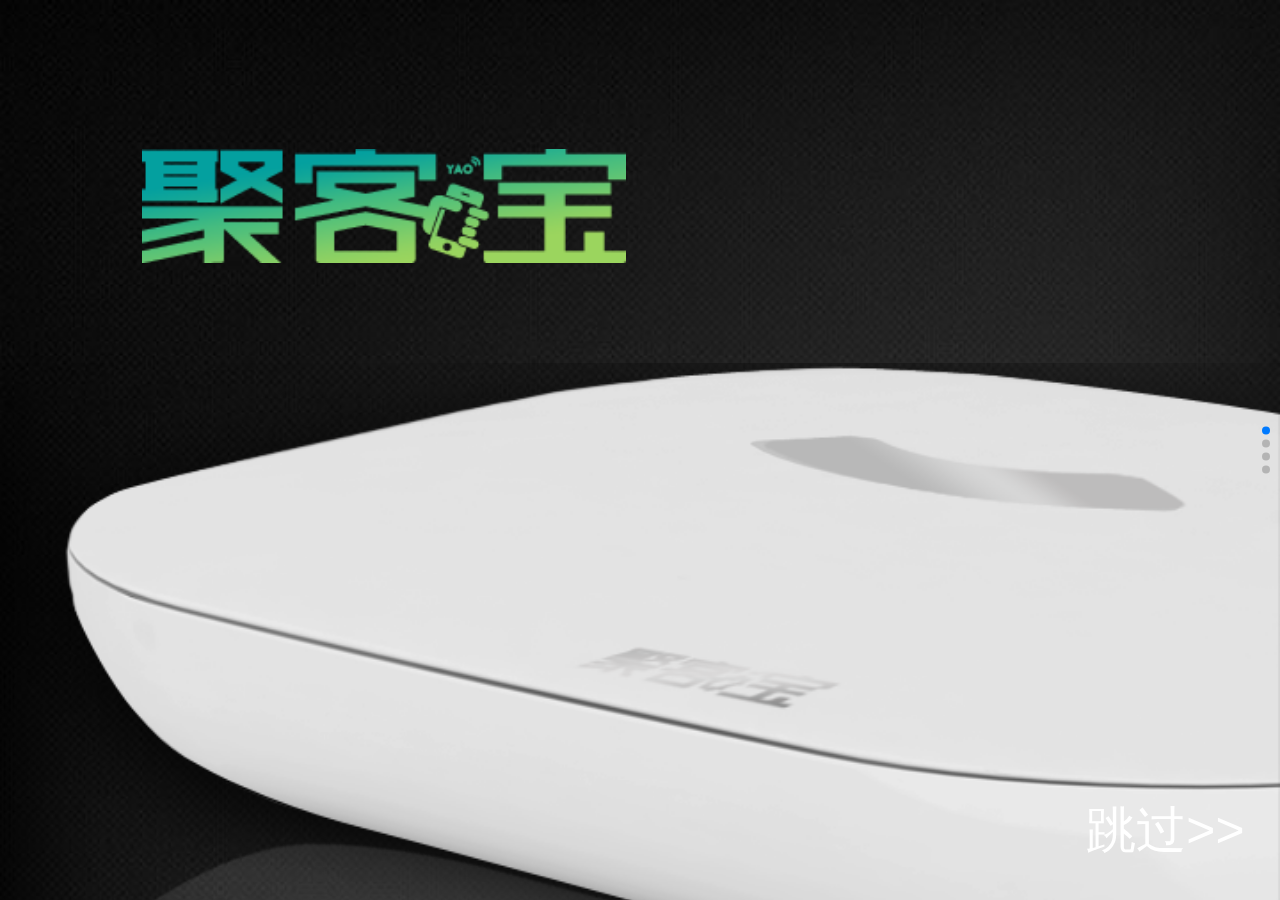
<file: swiper-mobile/index.html>
<!DOCTYPE html>
<html>
<head>
    <meta charset="UTF-8">
    <meta name="viewport" content="width=device-width, initial-scale=1.0, maximum-scale=1.0, user-scalable=0">
    <title>swiper for mobile</title>
    <link href="css/reset.css" rel="stylesheet" type="text/css" />
    <link href="css/swiper-3.3.1.min.css" rel="stylesheet" type="text/css" />
    <link href="css/animate.min.css" rel="stylesheet" type="text/css" />
    <link href="css/index.css" rel="stylesheet" type="text/css" />
     <script type="text/javascript">
    !function(a){function b(){var b=a.document,c=b.documentElement,d=c.getBoundingClientRect().width;document.documentElement.style.fontSize=20*(d/360)+"px"}window.addEventListener("DOMContentLoaded",function(){b()},!1),window.addEventListener("resize",function(){b()}),b()}(window);
    </script>
</head>
<body>
      <div class="swiper-container">
        <div class="swiper-wrapper">

            <div class="swiper-slide page page1">
              <div class="ani w1" swiper-animate-effect="fadeInLeft" swiper-animate-duration="0.5s" swiper-animate-delay="1s">&nbsp;</div>
              <div class="w2 ani" swiper-animate-effect="fadeIn" swiper-animate-duration="1.5s" swiper-animate-delay="0.5s">&nbsp;</div>
              <div class="w3 ani" swiper-animate-effect="bounceIn" swiper-animate-duration="0.5s" swiper-animate-delay="1.5s">&nbsp;</div>
              <a href="javascript:;" class="Skip">跳过&gt;&gt;</a>
            </div>

            <div class="swiper-slide page page2">
              <div class="ani w4" swiper-animate-effect="fadeIn" swiper-animate-duration="1s" swiper-animate-delay="0.3s">&nbsp;</div>
              <div class="w5 ani" swiper-animate-effect="shake" swiper-animate-duration="0.8s" swiper-animate-delay="1.5s">&nbsp;</div>
              <div class="w6 ani" swiper-animate-effect="fadeInLeft" swiper-animate-duration="0.5s" swiper-animate-delay="1s">&nbsp;</div>
              <div class="w7 ani" swiper-animate-effect="bounceIn" swiper-animate-duration="0.5s" swiper-animate-delay="1s">&nbsp;</div>  
              <a href="javascript:;" class="Skip">跳过&gt;&gt;</a>
            </div>

            <div class="swiper-slide page page3">
              <div class="w8">&nbsp;</div>
              <div class="w9 ani" swiper-animate-effect="bounceIn" swiper-animate-duration="0.5s" swiper-animate-delay="0.5s">&nbsp;</div>
              <div class="w10 ani" swiper-animate-effect="fadeIn" swiper-animate-duration="0.8s" swiper-animate-delay="1s">&nbsp;</div>
              <div class="w11 ani" swiper-animate-effect="fadeInUp" swiper-animate-duration="1s" swiper-animate-delay="1.5s">&nbsp;</div>
              <a href="javascript:;" class="Skip Black">跳过&gt;&gt;</a>
            </div>

            <div class="swiper-slide page page4">

              <div class="w12 ani" swiper-animate-effect="fadeInLeft" swiper-animate-duration="0.7s" swiper-animate-delay="0.5s">&nbsp;</div>
              <div class="w13 ani" swiper-animate-effect="fadeInRight" swiper-animate-duration="0.7s" swiper-animate-delay="0.5s">&nbsp;</div>
              <div class="w14 ani" swiper-animate-effect="zoomIn" swiper-animate-duration="1s" swiper-animate-delay="1.5s">&nbsp;</div>
              <a href="cpzs.shtml"><div class="w15 ani" swiper-animate-effect="zoomIn" swiper-animate-duration="0.5s" swiper-animate-delay="2s">&nbsp;</div></a>
              <a href="cpgn.shtml"><div class="w16 ani" swiper-animate-effect="zoomIn" swiper-animate-duration="0.5s" swiper-animate-delay="2.2s">&nbsp;</div></a>
              <a href="jpfw.shtml"><div class="w17 ani" swiper-animate-effect="zoomIn" swiper-animate-duration="0.5s" swiper-animate-delay="2.4s">&nbsp;</div></a>
              <a href="tzyl.shtml"><div class="w18 ani" swiper-animate-effect="zoomIn" swiper-animate-duration="0.5s" swiper-animate-delay="2.6s">&nbsp;</div></a>
              <a href="gssl.shtml"><div class="w19 ani" swiper-animate-effect="zoomIn" swiper-animate-duration="0.5s" swiper-animate-delay="2.8s">&nbsp;</div></a>
              <a href="cgal.shtml"><div class="w20 ani" swiper-animate-effect="zoomIn" swiper-animate-duration="0.5s" swiper-animate-delay="3s">&nbsp;</div></a>

            </div>

        </div>
    
        <div class="swiper-pagination"></div>
    </div>


<script type="text/javascript" src="js/zepto.min.js"></script>
<script type="text/javascript" src="js/touch.min.js"></script>
<script type="text/javascript" src="js/swiper-3.3.1.jquery.min.js"></script>
<script type="text/javascript" src="js/swiper.animate1.0.2.min.js"></script>
<script type="text/javascript" src="js/index.js"></script>
</body>
</html>
</file>
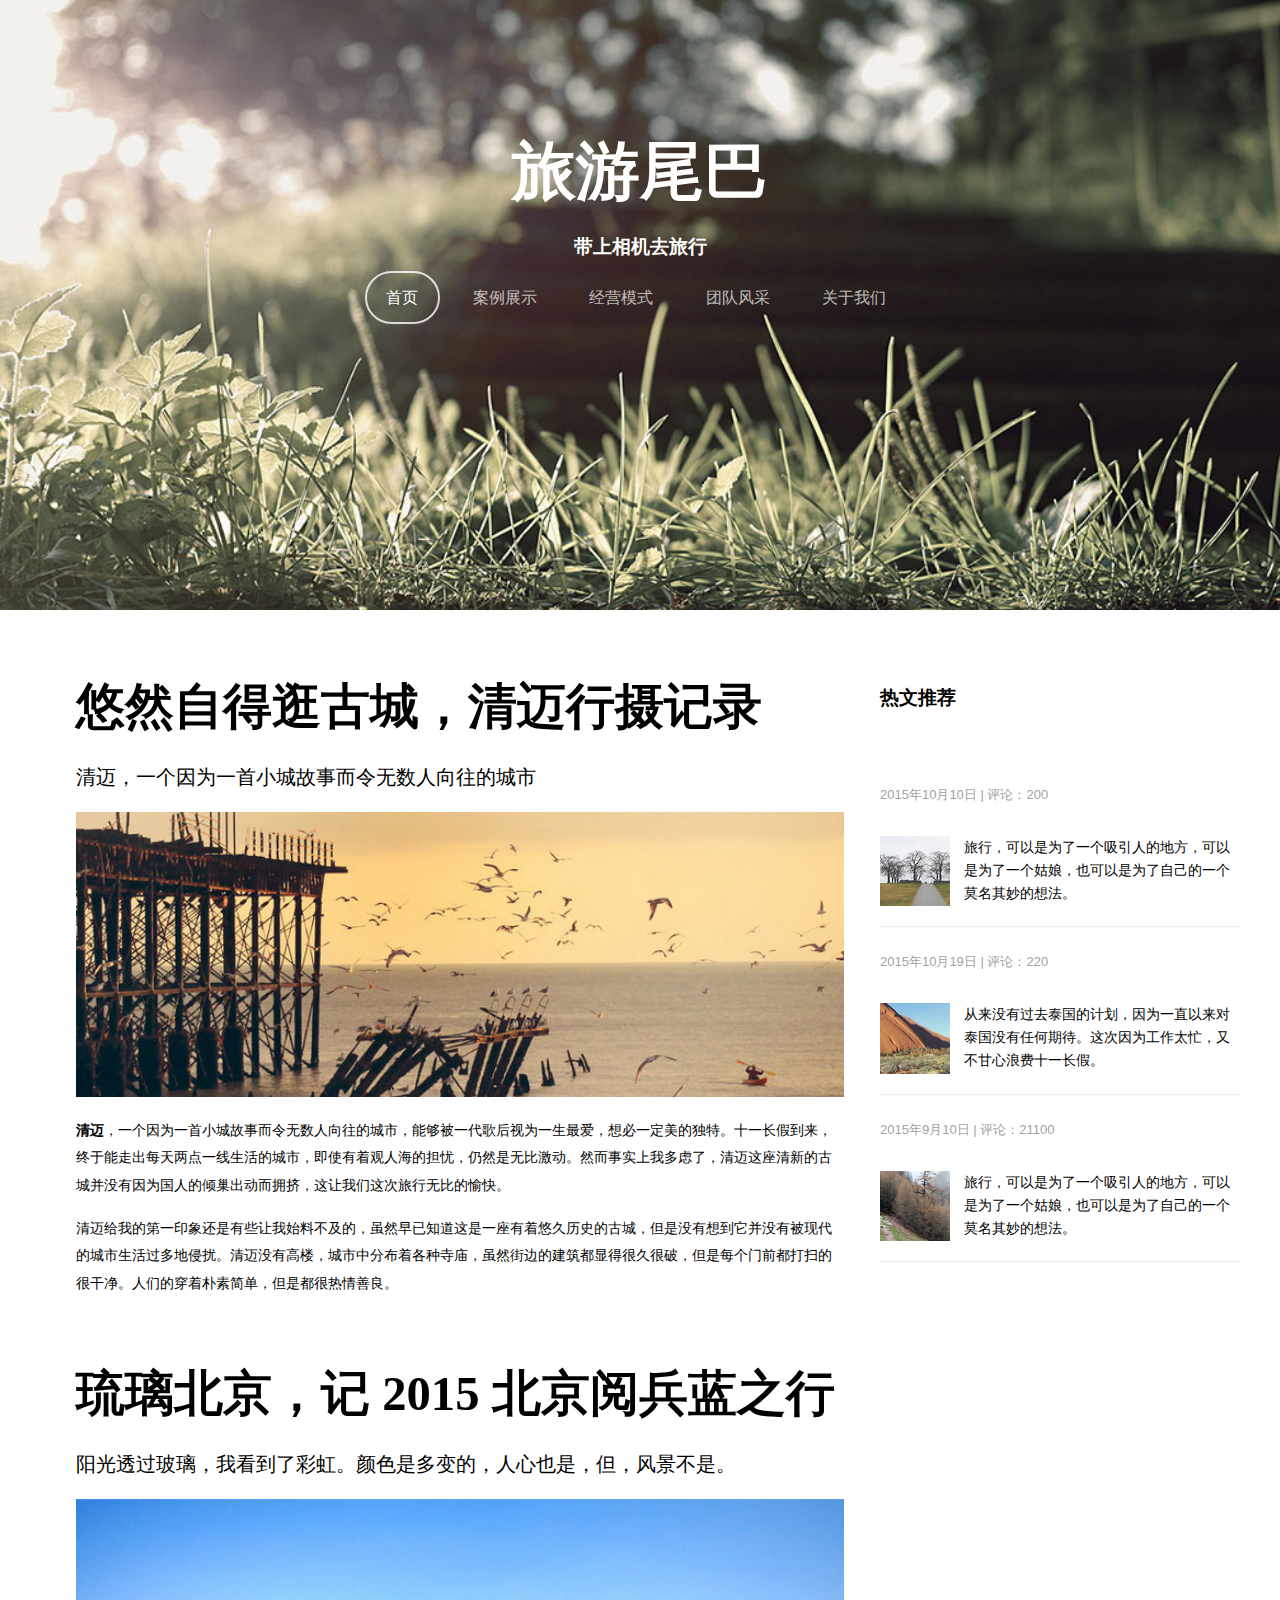
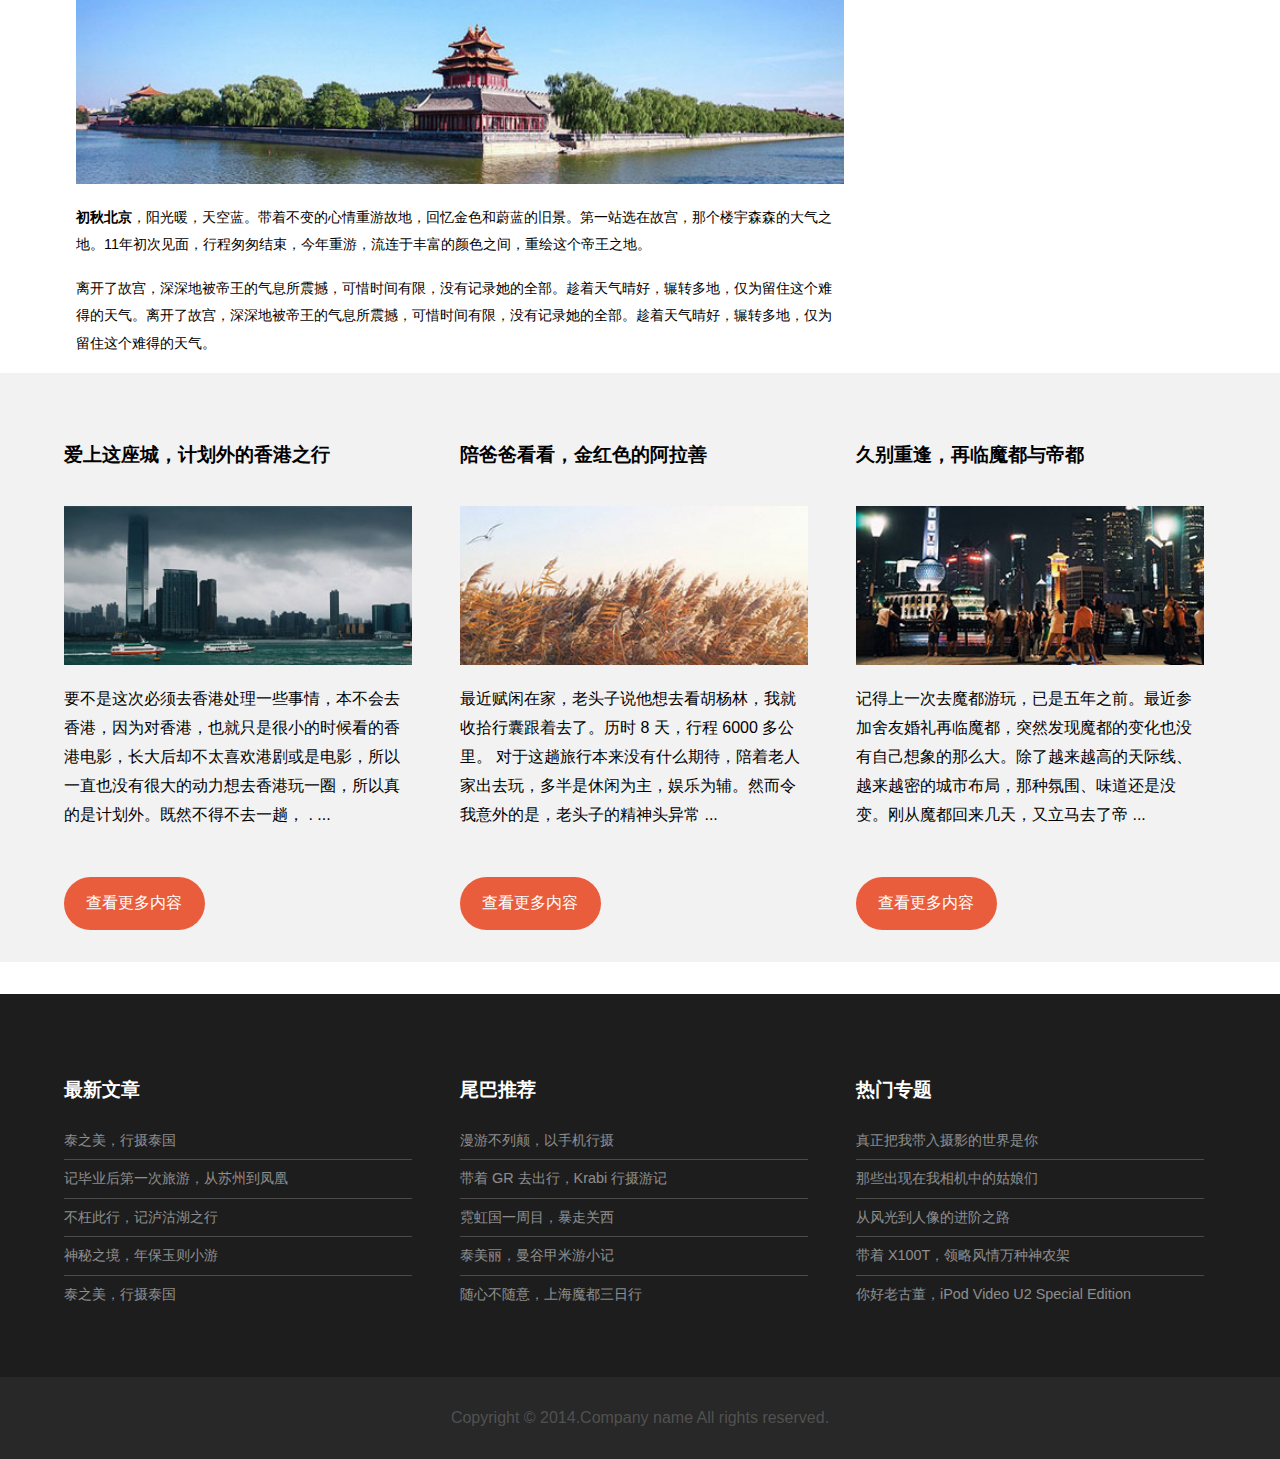
<file: media query/media-query-case/index.html>
<!DOCTYPE HTML>
<html>
	<head>
		<title>响应式练习</title>
		<meta http-equiv="content-type" content="text/html; charset=utf-8" />
		<meta name="viewport" content="width=device-width, initial-scale=1.0, maximum-scale=1.0, user-scalable=0">
		<script src="js/jquery-1.7.1.min.js"></script>
		<link rel="stylesheet" href="css/normalize.css" />
		<link rel="stylesheet" href="css/style.css" />
	</head>
<body>

<div class="navWrap">
	<div class="nav">
			
			<a href="" class="cur">首页</a>
			<a href="">案例展示</a>
			<a href="">经营模式</a>
			<a href="">团队风采</a>
			<a href="">关于我们</a>

		</div>
</div>

<a href="javascript:void(0);" class="iconfont navBtn">&#xe625;</a>

<div class="header">

	<h1>
		<a href="">旅游尾巴</a>
	</h1>
	<h3>
		<a href="">带上相机去旅行</a>
	</h3>

</div>

<div class="container">

	<div class="mainCon">

		<div class="article">
			<h3>
				<a href="">悠然自得逛古城，清迈行摄记录</a>
			</h3>
			<p class="artDesc">
				<a href="">
				清迈，一个因为一首小城故事而令无数人向往的城市
				</a>
			</p>

			<a href="">
				<img width="100%" src="images/pic07.jpg" alt="">
			</a>
			<p>
				<a href=""><strong>清迈</strong>，一个因为一首小城故事而令无数人向往的城市，能够被一代歌后视为一生最爱，想必一定美的独特。十一长假到来，终于能走出每天两点一线生活的城市，即使有着观人海的担忧，仍然是无比激动。然而事实上我多虑了，清迈这座清新的古城并没有因为国人的倾巢出动而拥挤，这让我们这次旅行无比的愉快。</a>
		   </p>		
			<p>
				<a href="">
			清迈给我的第一印象还是有些让我始料不及的，虽然早已知道这是一座有着悠久历史的古城，但是没有想到它并没有被现代的城市生活过多地侵扰。清迈没有高楼，城市中分布着各种寺庙，虽然街边的建筑都显得很久很破，但是每个门前都打扫的很干净。人们的穿着朴素简单，但是都很热情善良。
			</a>
			</p>
		</div>

		<div class="article">
			<h3>
				<a href="">琉璃北京，记 2015 北京阅兵蓝之行</a>
			</h3>
			<p class="artDesc">
				<a href="">阳光透过玻璃，我看到了彩虹。颜色是多变的，人心也是，但，风景不是。
				
				</a>
			</p>

			<a href="">
				<img width="100%" src="images/picn5.jpg" alt="">
			</a>
			<p>
				<a href=""><strong>初秋北京</strong>，阳光暖，天空蓝。带着不变的心情重游故地，回忆金色和蔚蓝的旧景。第一站选在故宫，那个楼宇森森的大气之地。11年初次见面，行程匆匆结束，今年重游，流连于丰富的颜色之间，重绘这个帝王之地。

</a>
		   </p>		
			<p>
				<a href="">
离开了故宫，深深地被帝王的气息所震撼，可惜时间有限，没有记录她的全部。趁着天气晴好，辗转多地，仅为留住这个难得的天气。离开了故宫，深深地被帝王的气息所震撼，可惜时间有限，没有记录她的全部。趁着天气晴好，辗转多地，仅为留住这个难得的天气。
			</a>
			</p>
		</div>
		
		

	</div>
	<div class="sideBar">
		<h3>热文推荐</h3>

		<div class="hotArt">

			<p class="date">2015年10月10日 | 评论：200</p>

			<div class="hotArtSe">

				<a href="" class="hotImgLink">
					<img width="100%" src="images/pic04.jpg" alt="">
				</a>

				<p class="hotArtTx">
					<a href="">
						旅行，可以是为了一个吸引人的地方，可以是为了一个姑娘，也可以是为了自己的一个莫名其妙的想法。
					</a>
				</p>

			</div>

		</div>


		<div class="hotArt">

			<p class="date">2015年10月19日 | 评论：220</p>

			<div class="hotArtSe">

				<a href="" class="hotImgLink">
					<img width="100%" src="images/pic05.jpg" alt="">
				</a>

				<p class="hotArtTx">
					<a href="">
						从来没有过去泰国的计划，因为一直以来对泰国没有任何期待。这次因为工作太忙，又不甘心浪费十一长假。
					</a>
				</p>
				
			</div>

		</div>

		<div class="hotArt">

			<p class="date">2015年9月10日 | 评论：21100</p>

			<div class="hotArtSe">

				<a href="" class="hotImgLink">
					<img width="100%" src="images/pic06.jpg" alt="">
				</a>

				<p class="hotArtTx">
					<a href="">
						旅行，可以是为了一个吸引人的地方，可以是为了一个姑娘，也可以是为了自己的一个莫名其妙的想法。
					</a>
				</p>
				
			</div>

		</div>


		



	</div>

</div>

<div class="articleTypeWrap">
  <div class="articleBox">
	<div class="articleType">
		<h3>
			<a href="">爱上这座城，计划外的香港之行</a>
		</h3>
		<a href="">
			<img width="100%" src="images/picn2.jpg" alt="">
		</a>
		<p>
			<a href="">
				要不是这次必须去香港处理一些事情，本不会去香港，因为对香港，也就只是很小的时候看的香港电影，长大后却不太喜欢港剧或是电影，所以一直也没有很大的动力想去香港玩一圈，所以真的是计划外。既然不得不去一趟， . ...
			</a>
		</p>

		<a href="" class="more">查看更多内容</a>
	</div>

	<div class="articleType">
		<h3>
			<a href="">陪爸爸看看，金红色的阿拉善</a>
		</h3>
		<a href="">
			<img width="100%" src="images/picn3.jpg" alt="">
		</a>
		<p>
			<a href="">
				最近赋闲在家，老头子说他想去看胡杨林，我就收拾行囊跟着去了。历时 8 天，行程 6000 多公里。 对于这趟旅行本来没有什么期待，陪着老人家出去玩，多半是休闲为主，娱乐为辅。然而令我意外的是，老头子的精神头异常 ...
			</a>
		</p>

		<a href="" class="more">查看更多内容</a>
	</div>
	
    <div class="articleType">
		<h3>
			<a href="">久别重逢，再临魔都与帝都</a>
		</h3>
		<a href="">
			<img width="100%" src="images/picn4.jpg" alt="">
		</a>
		<p>
			<a href="">
				记得上一次去魔都游玩，已是五年之前。最近参加舍友婚礼再临魔都，突然发现魔都的变化也没有自己想象的那么大。除了越来越高的天际线、越来越密的城市布局，那种氛围、味道还是没变。刚从魔都回来几天，又立马去了帝 ...
			</a>
		</p>

		<a href="" class="more">查看更多内容</a>
	</div>
  </div>
</div>


<div class="articleShow">
  <div class="articleShowCon">

		<div class="articleShowS">
			<h3>
				<a href="">
				最新文章
			    </a>
		    </h3>
		    <div class="articleShowSe">
			    <a href="">泰之美，行摄泰国</a>
			    <a href="">记毕业后第一次旅游，从苏州到凤凰</a>
			    <a href="">不枉此行，记泸沽湖之行</a>
			    <a href="">神秘之境，年保玉则小游</a>
			    <a href="">泰之美，行摄泰国</a>
		    </div>
		</div>

		<div class="articleShowS">
			<h3>
				<a href="">
				尾巴推荐
			    </a>
		    </h3>
		    <div class="articleShowSe">
			    <a href="">漫游不列颠，以手机行摄</a>
			    <a href="">带着 GR 去出行，Krabi 行摄游记</a>
			    <a href="">霓虹国一周目，暴走关西</a>
			    <a href="">泰美丽，曼谷甲米游小记</a>
			    <a href="">随心不随意，上海魔都三日行</a>
		    </div>
		</div>

		<div class="articleShowS">
			<h3>
				<a href="">
				热门专题
			    </a>
		    </h3>
		    <div class="articleShowSe">
			    <a href="">真正把我带入摄影的世界是你</a>
			    <a href="">那些出现在我相机中的姑娘们</a>
			    <a href="">从风光到人像的进阶之路</a>
			    <a href="">带着 X100T，领略风情万种神农架</a>
			    <a href="">你好老古董，iPod Video U2 Special Edition</a>
			</div>
		</div>

	</div>

</div>


<div class="copyright">
	Copyright © 2014.Company name All rights reserved.
</div>

<script type="text/javascript">
	$(document).ready(function(){
		$('.navBtn').click(function(){
            $('.navWrap').toggle(100);
		});
	});
</script>
</body>
</html>
</file>
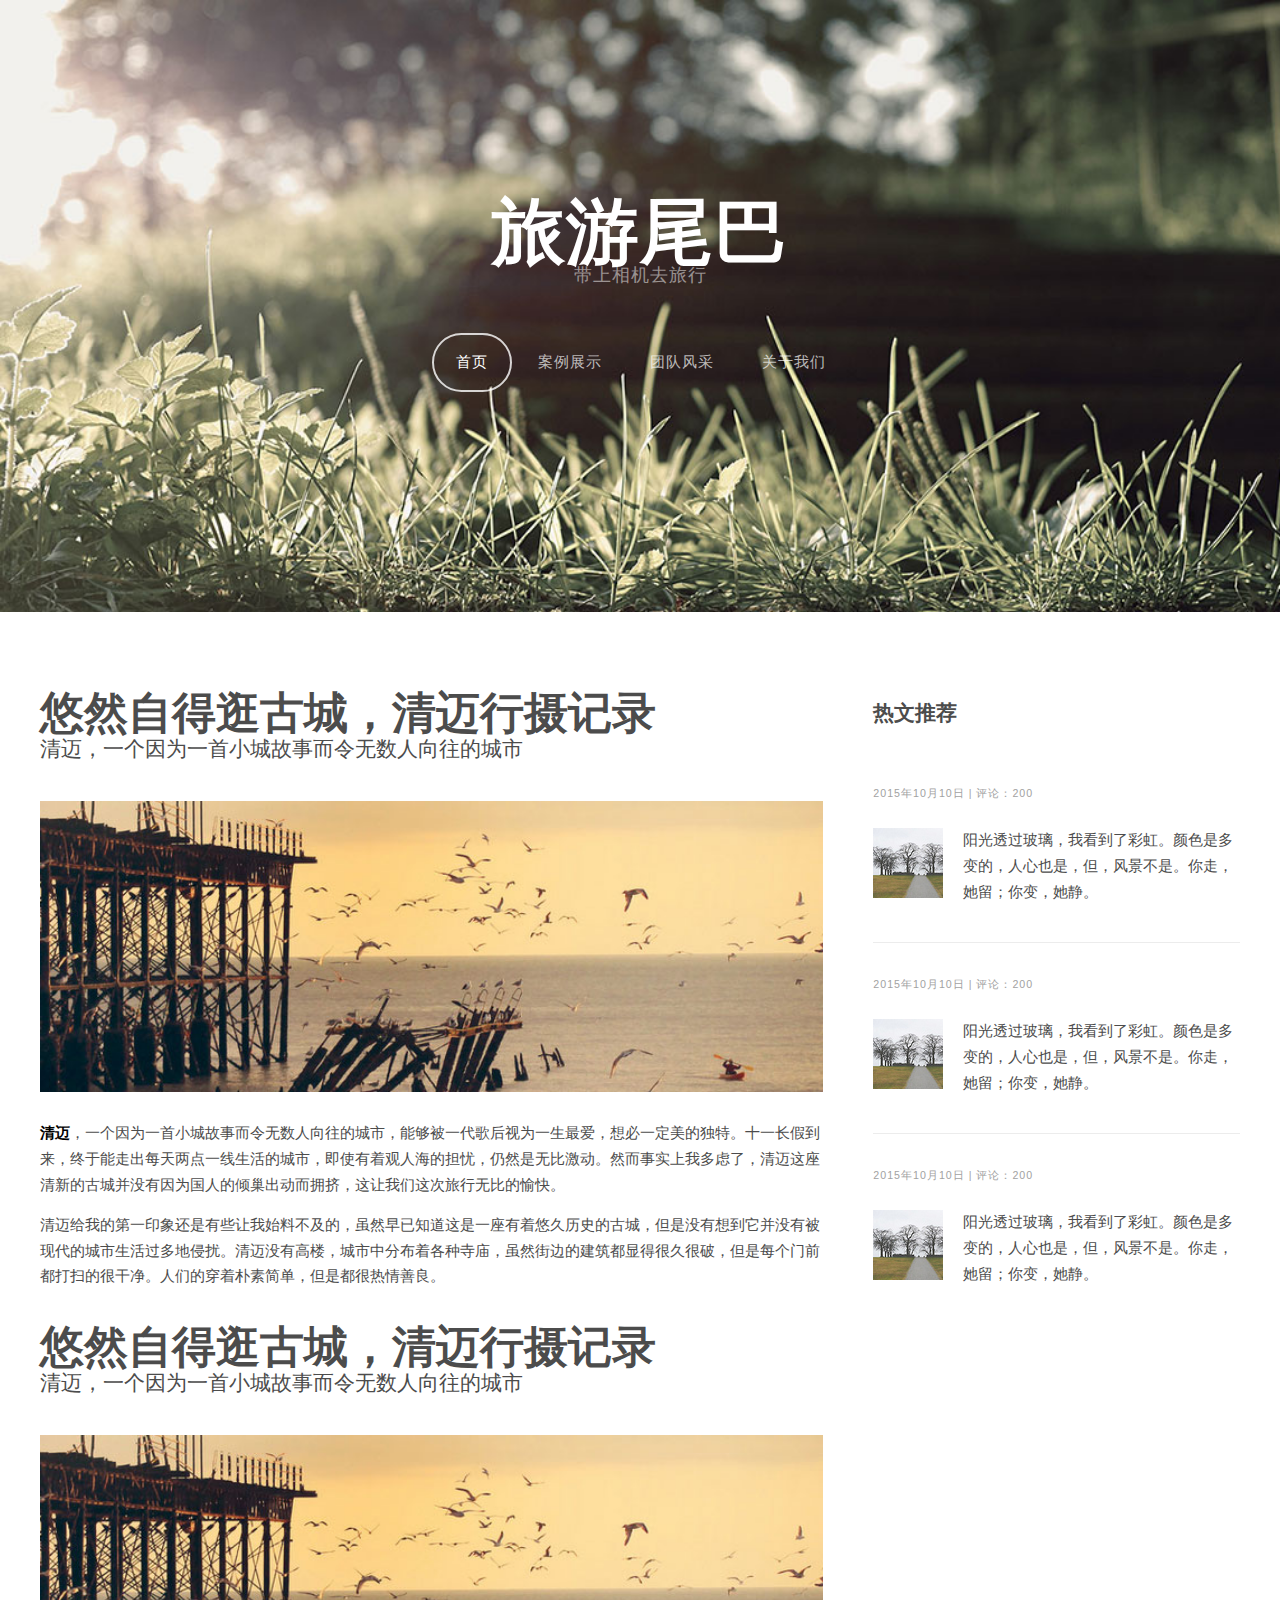
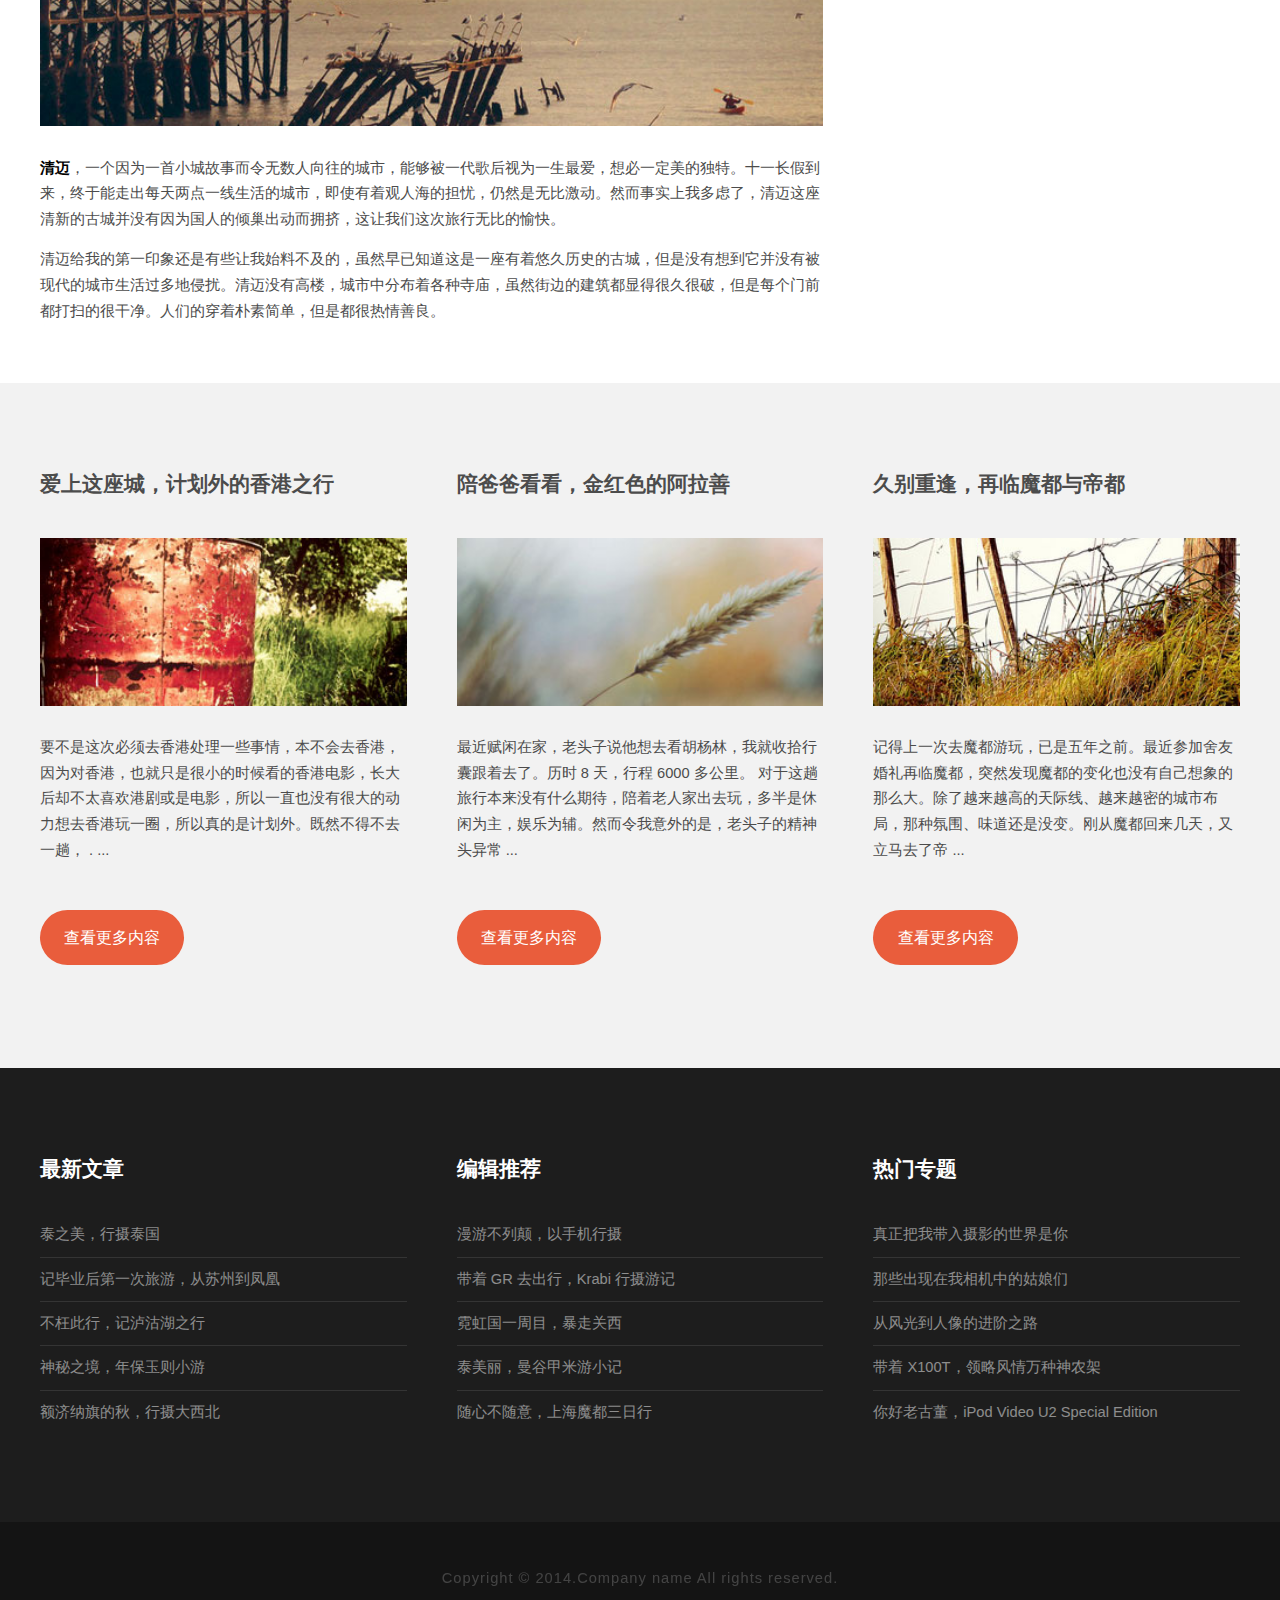
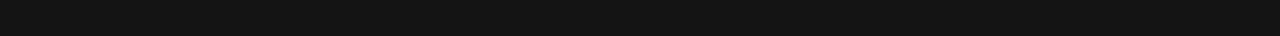
<file: media query/media-query-te/index.html>
<!DOCTYPE HTML>
<html>
	<head>
		<title>旅游尾巴</title>
		<meta http-equiv="content-type" content="text/html; charset=utf-8" />
		<meta name="description" content="" />
		<meta name="keywords" content="" />
		<!-- <link href='css/css.css?family=Arimo:400,700' rel='stylesheet' type='text/css'> -->
		<!--[if lte IE 8]><script src="js/html5shiv.js"></script><![endif]-->
		<script src="js/jquery.min.js"></script>
		<script src="js/skel.min.js"></script>
		<script src="js/skel-panels.min.js"></script>
		<script src="js/init.js"></script>
		<noscript>
			<link rel="stylesheet" href="css/skel-noscript.css" />
			<link rel="stylesheet" href="css/style.css" />
			<link rel="stylesheet" href="css/style-desktop.css" />
		</noscript>
		<!--[if lte IE 8]><link rel="stylesheet" href="css/ie/v8.css" /><![endif]-->
		<!--[if lte IE 9]><link rel="stylesheet" href="css/ie/v9.css" /><![endif]-->
	</head>
	<body class="homepage">

		<!-- Header -->
		<div id="header">
			<div class="container"> 
				
				<!-- Logo -->
				<div id="logo">
					<h1><a href="#">旅游尾巴</a></h1>
					<span>带上相机去旅行</span>
				</div>
				
				<!-- Nav -->
				<nav id="nav">
					<ul>
						<li class="active"><a href="index.html">首页</a></li>
						<li><a href="left-sidebar.html">案例展示</a></li>
						<li><a href="right-sidebar.html">团队风采</a></li>
						<li><a href="no-sidebar.html">关于我们</a></li>
					</ul>
				</nav>
			</div>
		</div>

		<!-- Main -->
		<div id="main">
			<div class="container">
				<div class="row"> 
					
					<!-- Content -->
					<div id="content" class="8u skel-cell-important">
						<section>
							<header>
								<h2>悠然自得逛古城，清迈行摄记录</h2>
								<span class="byline">清迈，一个因为一首小城故事而令无数人向往的城市</span>
							</header>
							<a href="#" class="image full"><img src="images/pic07.jpg" alt="" /></a>
							<p><strong>清迈</strong>，一个因为一首小城故事而令无数人向往的城市，能够被一代歌后视为一生最爱，想必一定美的独特。十一长假到来，终于能走出每天两点一线生活的城市，即使有着观人海的担忧，仍然是无比激动。然而事实上我多虑了，清迈这座清新的古城并没有因为国人的倾巢出动而拥挤，这让我们这次旅行无比的愉快。</p>
							<p>清迈给我的第一印象还是有些让我始料不及的，虽然早已知道这是一座有着悠久历史的古城，但是没有想到它并没有被现代的城市生活过多地侵扰。清迈没有高楼，城市中分布着各种寺庙，虽然街边的建筑都显得很久很破，但是每个门前都打扫的很干净。人们的穿着朴素简单，但是都很热情善良。</p>
						</section>
						<section>
							<header>
								<h2>悠然自得逛古城，清迈行摄记录</h2>
								<span class="byline">清迈，一个因为一首小城故事而令无数人向往的城市</span>
							</header>
							<a href="#" class="image full"><img src="images/pic07.jpg" alt="" /></a>
							<p><strong>清迈</strong>，一个因为一首小城故事而令无数人向往的城市，能够被一代歌后视为一生最爱，想必一定美的独特。十一长假到来，终于能走出每天两点一线生活的城市，即使有着观人海的担忧，仍然是无比激动。然而事实上我多虑了，清迈这座清新的古城并没有因为国人的倾巢出动而拥挤，这让我们这次旅行无比的愉快。</p>
							<p>清迈给我的第一印象还是有些让我始料不及的，虽然早已知道这是一座有着悠久历史的古城，但是没有想到它并没有被现代的城市生活过多地侵扰。清迈没有高楼，城市中分布着各种寺庙，虽然街边的建筑都显得很久很破，但是每个门前都打扫的很干净。人们的穿着朴素简单，但是都很热情善良。</p>
						</section>
					</div>
					
					<!-- Sidebar -->
					<div id="sidebar" class="4u">
						<section>
							<header>
								<h2>热文推荐</h2>
							</header>
							<ul class="style">
								<li>
									<p class="posted">2015年10月10日  |  评论：200</p>
									<img src="images/pic04.jpg" alt="" />
									<p class="text">阳光透过玻璃，我看到了彩虹。颜色是多变的，人心也是，但，风景不是。你走，她留；你变，她静。</p>
								</li>
								<li>
									<p class="posted">2015年10月10日  |  评论：200</p>
									<img src="images/pic04.jpg" alt="" />
									<p class="text">阳光透过玻璃，我看到了彩虹。颜色是多变的，人心也是，但，风景不是。你走，她留；你变，她静。</p>
								</li>
								<li>
									<p class="posted">2015年10月10日  |  评论：200</p>
									<img src="images/pic04.jpg" alt="" />
									<p class="text">阳光透过玻璃，我看到了彩虹。颜色是多变的，人心也是，但，风景不是。你走，她留；你变，她静。</p>
								</li>
							</ul>
						</section>
					</div>
				</div>
			</div>
		</div>

		<!-- Footer -->
		<div id="featured">
			<div class="container">
				<div class="row">
					<div class="4u">
						<h2>爱上这座城，计划外的香港之行</h2>
						<a href="#" class="image full"><img src="images/pic01.jpg" alt="" /></a>
						<p>要不是这次必须去香港处理一些事情，本不会去香港，因为对香港，也就只是很小的时候看的香港电影，长大后却不太喜欢港剧或是电影，所以一直也没有很大的动力想去香港玩一圈，所以真的是计划外。既然不得不去一趟， . ...</p>
						<p><a href="#" class="button">查看更多内容</a></p>
					</div>
					<div class="4u">
						<h2>陪爸爸看看，金红色的阿拉善</h2>
						<a href="#" class="image full"><img src="images/pic02.jpg" alt="" /></a>
						<p>最近赋闲在家，老头子说他想去看胡杨林，我就收拾行囊跟着去了。历时 8 天，行程 6000 多公里。 对于这趟旅行本来没有什么期待，陪着老人家出去玩，多半是休闲为主，娱乐为辅。然而令我意外的是，老头子的精神头异常 ...</p>
						<p><a href="#" class="button">查看更多内容</a></p>
					</div>
					<div class="4u">
						<h2>久别重逢，再临魔都与帝都</h2>
						<a href="#" class="image full"><img src="images/pic03.jpg" alt="" /></a>
						<p>记得上一次去魔都游玩，已是五年之前。最近参加舍友婚礼再临魔都，突然发现魔都的变化也没有自己想象的那么大。除了越来越高的天际线、越来越密的城市布局，那种氛围、味道还是没变。刚从魔都回来几天，又立马去了帝 ...</p>
						<p><a href="#" class="button">查看更多内容</a></p>
					</div>
				</div>
			</div>
		</div>


		<!-- Footer -->
		<div id="footer">
			<div class="container">
				<div class="row">
					<div class="4u">
						<section>
							<h2>最新文章</h2>
							<ul class="default">
								<li><a href="#">泰之美，行摄泰国</a></li>
								<li><a href="#">记毕业后第一次旅游，从苏州到凤凰</a></li>
								<li><a href="#">不枉此行，记泸沽湖之行</a></li>
								<li><a href="#">神秘之境，年保玉则小游</a></li>
								<li><a href="#">额济纳旗的秋，行摄大西北</a></li>
							</ul>
						</section>
					</div>
					<div class="4u">
						<section>
							<h2>编辑推荐</h2>
							<ul class="default">
								<li><a href="#">漫游不列颠，以手机行摄</a></li>
								<li><a href="#">带着 GR 去出行，Krabi 行摄游记</a></li>
								<li><a href="#">霓虹国一周目，暴走关西</a></li>
								<li><a href="#">泰美丽，曼谷甲米游小记</a></li>
								<li><a href="#">随心不随意，上海魔都三日行</a></li>
							</ul>
						</section>
					</div>
					<div class="4u">
						<section>
							<h2>热门专题</h2>
							<ul class="default">
								<li><a href="#">真正把我带入摄影的世界是你</a></li>
								<li><a href="#">那些出现在我相机中的姑娘们</a></li>
								<li><a href="#">从风光到人像的进阶之路</a></li>
								<li><a href="#">带着 X100T，领略风情万种神农架</a></li>
								<li><a href="#">你好老古董，iPod Video U2 Special Edition</a></li>
							</ul>
						</section>
					</div>
				</div>
			</div>
		</div>

		<!-- Copyright -->
		<div id="copyright">
			<div class="container">
				Copyright &copy; 2014.Company name All rights reserved.
			</div>
		</div>
		
</body>
</html>
</file>
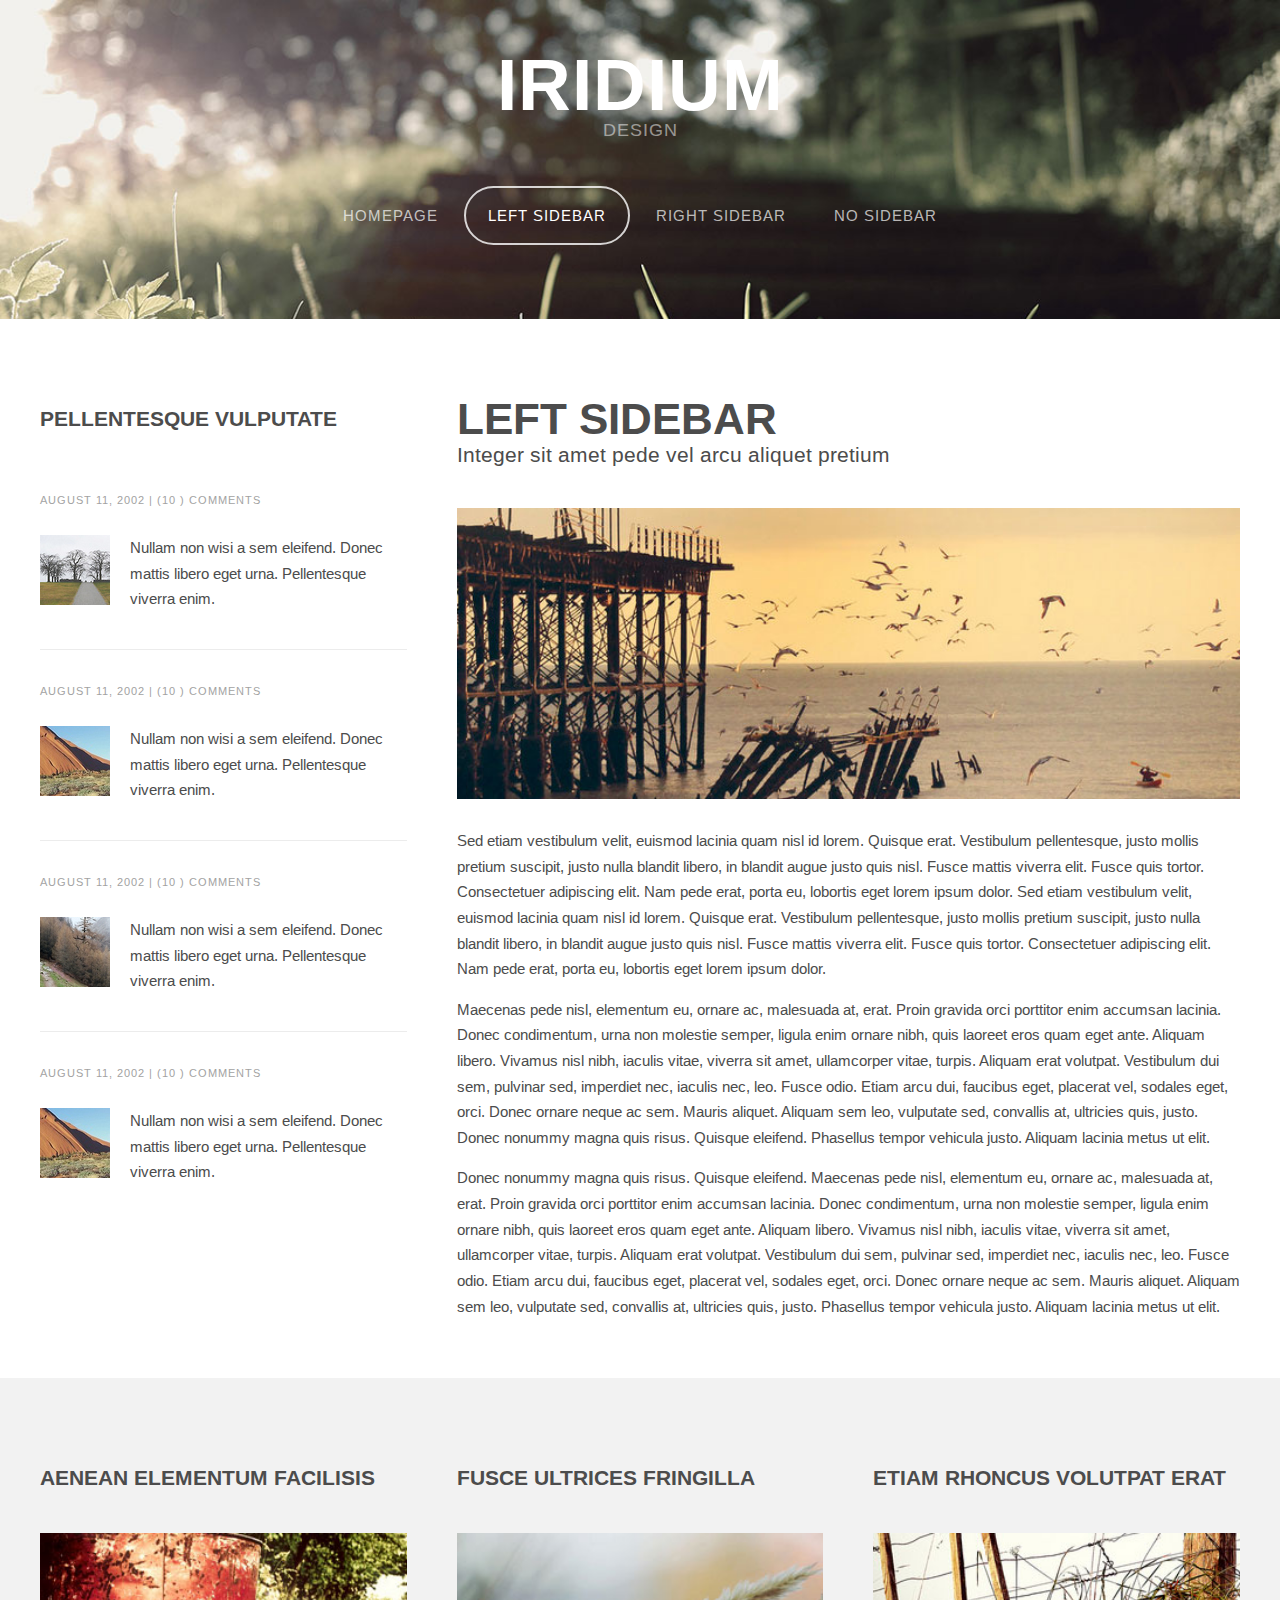
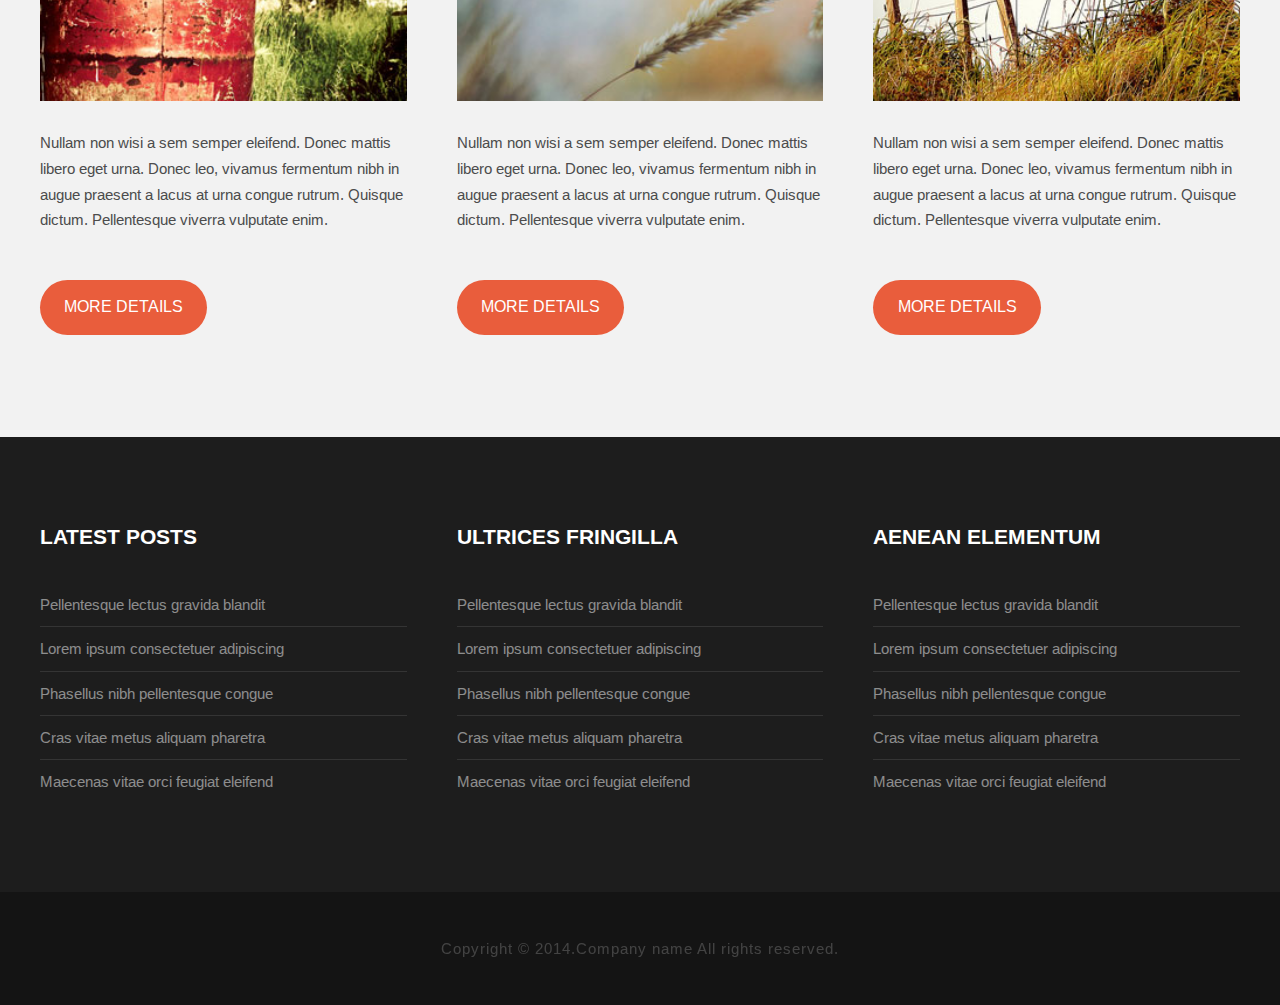
<file: media query/media-query-te/left-sidebar.html>
<!DOCTYPE HTML>
<html>
	<head>
		<title>Iridium</title>
		<meta http-equiv="content-type" content="text/html; charset=utf-8" />
		<meta name="description" content="" />
		<meta name="keywords" content="" />
		<link href='http://fonts.useso.com/css?family=Arimo:400,700' rel='stylesheet' type='text/css'>
		<!--[if lte IE 8]><script src="js/html5shiv.js"></script><![endif]-->
		<script src="http://ajax.useso.com/ajax/libs/jquery/1.11.0/jquery.min.js"></script>
		<script src="js/skel.min.js"></script>
		<script src="js/skel-panels.min.js"></script>
		<script src="js/init.js"></script>
		<noscript>
			<link rel="stylesheet" href="css/skel-noscript.css" />
			<link rel="stylesheet" href="css/style.css" />
			<link rel="stylesheet" href="css/style-desktop.css" />
		</noscript>
		<!--[if lte IE 8]><link rel="stylesheet" href="css/ie/v8.css" /><![endif]-->
		<!--[if lte IE 9]><link rel="stylesheet" href="css/ie/v9.css" /><![endif]-->
	</head>
	<body>

		<!-- Header -->
		<div id="header">
			<div class="container"> 
				
				<!-- Logo -->
				<div id="logo">
					<h1><a href="#">Iridium</a></h1>
					<span>Design</span>
				</div>
				
				<!-- Nav -->
				<nav id="nav">
					<ul>
						<li><a href="index.html">Homepage</a></li>
						<li class="active"><a href="left-sidebar.html">Left Sidebar</a></li>
						<li><a href="right-sidebar.html">Right Sidebar</a></li>
						<li><a href="no-sidebar.html">No Sidebar</a></li>
					</ul>
				</nav>
			</div>
		</div>

		<!-- Main -->
		<div id="main">
			<div class="container">
				<div class="row"> 

					<!-- Sidebar -->
					<div id="sidebar" class="4u">
						<section>
							<header>
								<h2>Pellentesque vulputate</h2>
							</header>
							<ul class="style">
								<li>
									<p class="posted">August 11, 2002  |  (10 )  Comments</p>
									<img src="images/pic04.jpg" alt="" />
									<p class="text">Nullam non wisi a sem eleifend. Donec mattis libero eget urna. Pellentesque viverra enim.</p>
								</li>
								<li>
									<p class="posted">August 11, 2002  |  (10 )  Comments</p>
									<img src="images/pic05.jpg" alt="" />
									<p class="text">Nullam non wisi a sem eleifend. Donec mattis libero eget urna. Pellentesque viverra enim.</p>
								</li>
								<li>
									<p class="posted">August 11, 2002  |  (10 )  Comments</p>
									<img src="images/pic06.jpg" alt="" />
									<p class="text">Nullam non wisi a sem eleifend. Donec mattis libero eget urna. Pellentesque viverra enim.</p>
								</li>
								<li>
									<p class="posted">August 11, 2002  |  (10 )  Comments</p>
									<img src="images/pic05.jpg" alt="" />
									<p class="text">Nullam non wisi a sem eleifend. Donec mattis libero eget urna. Pellentesque viverra enim.</p>
								</li>
							</ul>
						</section>
					</div>
					
					<!-- Content -->
					<div id="content" class="8u skel-cell-important">
						<section>
							<header>
								<h2>Left Sidebar</h2>
								<span class="byline">Integer sit amet pede vel arcu aliquet pretium</span>
							</header>
							<a href="#" class="image full"><img src="images/pic07.jpg" alt="" /></a>
							<p>Sed etiam vestibulum velit, euismod lacinia quam nisl id lorem. Quisque erat. Vestibulum pellentesque, justo mollis pretium suscipit, justo nulla blandit libero, in blandit augue justo quis nisl. Fusce mattis viverra elit. Fusce quis tortor. Consectetuer adipiscing elit. Nam pede erat, porta eu, lobortis eget lorem ipsum dolor. Sed etiam vestibulum velit, euismod lacinia quam nisl id lorem. Quisque erat. Vestibulum pellentesque, justo mollis pretium suscipit, justo nulla blandit libero, in blandit augue justo quis nisl. Fusce mattis viverra elit. Fusce quis tortor. Consectetuer adipiscing elit. Nam pede erat, porta eu, lobortis eget lorem ipsum dolor.</p>
							<p>Maecenas pede nisl, elementum eu, ornare ac, malesuada at, erat. Proin gravida orci porttitor enim accumsan lacinia. Donec condimentum, urna non molestie semper, ligula enim ornare nibh, quis laoreet eros quam eget ante. Aliquam libero. Vivamus nisl nibh, iaculis vitae, viverra sit amet, ullamcorper vitae, turpis. Aliquam erat volutpat. Vestibulum dui sem, pulvinar sed, imperdiet nec, iaculis nec, leo. Fusce odio. Etiam arcu dui, faucibus eget, placerat vel, sodales eget, orci. Donec ornare neque ac sem. Mauris aliquet. Aliquam sem leo, vulputate sed, convallis at, ultricies quis, justo. Donec nonummy magna quis risus. Quisque eleifend. Phasellus tempor vehicula justo. Aliquam lacinia metus ut elit.</p>
							<p>Donec nonummy magna quis risus. Quisque eleifend. Maecenas pede nisl, elementum eu, ornare ac, malesuada at, erat. Proin gravida orci porttitor enim accumsan lacinia. Donec condimentum, urna non molestie semper, ligula enim ornare nibh, quis laoreet eros quam eget ante. Aliquam libero. Vivamus nisl nibh, iaculis vitae, viverra sit amet, ullamcorper vitae, turpis. Aliquam erat volutpat. Vestibulum dui sem, pulvinar sed, imperdiet nec, iaculis nec, leo. Fusce odio. Etiam arcu dui, faucibus eget, placerat vel, sodales eget, orci. Donec ornare neque ac sem. Mauris aliquet. Aliquam sem leo, vulputate sed, convallis at, ultricies quis, justo. Phasellus tempor vehicula justo. Aliquam lacinia metus ut elit.</p>
						</section>
					</div>
					
				</div>
			</div>
		</div>

		<!-- Footer -->
		<div id="featured">
			<div class="container">
				<div class="row">
					<div class="4u">
						<h2>Aenean elementum facilisis</h2>
						<a href="#" class="image full"><img src="images/pic01.jpg" alt="" /></a>
						<p>Nullam non wisi a sem semper eleifend. Donec mattis libero eget urna. Donec leo, vivamus fermentum nibh in augue praesent a lacus at urna congue rutrum. Quisque dictum. Pellentesque viverra vulputate enim.</p>
						<p><a href="#" class="button">More Details</a></p>
					</div>
					<div class="4u">
						<h2>Fusce ultrices fringilla</h2>
						<a href="#" class="image full"><img src="images/pic02.jpg" alt="" /></a>
						<p>Nullam non wisi a sem semper eleifend. Donec mattis libero eget urna. Donec leo, vivamus fermentum nibh in augue praesent a lacus at urna congue rutrum. Quisque dictum. Pellentesque viverra vulputate enim.</p>
						<p><a href="#" class="button">More Details</a></p>
					</div>
					<div class="4u">
						<h2>Etiam rhoncus volutpat erat</h2>
						<a href="#" class="image full"><img src="images/pic03.jpg" alt="" /></a>
						<p>Nullam non wisi a sem semper eleifend. Donec mattis libero eget urna. Donec leo, vivamus fermentum nibh in augue praesent a lacus at urna congue rutrum. Quisque dictum. Pellentesque viverra vulputate enim.</p>
						<p><a href="#" class="button">More Details</a></p>
					</div>
				</div>
			</div>
		</div>


		<!-- Footer -->
		<div id="footer">
			<div class="container">
				<div class="row">
					<div class="4u">
						<section>
							<h2>Latest Posts</h2>
							<ul class="default">
								<li><a href="#">Pellentesque lectus gravida blandit</a></li>
								<li><a href="#">Lorem ipsum consectetuer adipiscing</a></li>
								<li><a href="#">Phasellus nibh pellentesque congue</a></li>
								<li><a href="#">Cras vitae metus aliquam pharetra</a></li>
								<li><a href="#">Maecenas vitae orci feugiat eleifend</a></li>
							</ul>
						</section>
					</div>
					<div class="4u">
						<section>
							<h2>Ultrices fringilla</h2>
							<ul class="default">
								<li><a href="#">Pellentesque lectus gravida blandit</a></li>
								<li><a href="#">Lorem ipsum consectetuer adipiscing</a></li>
								<li><a href="#">Phasellus nibh pellentesque congue</a></li>
								<li><a href="#">Cras vitae metus aliquam pharetra</a></li>
								<li><a href="#">Maecenas vitae orci feugiat eleifend</a></li>
							</ul>
						</section>
					</div>
					<div class="4u">
						<section>
							<h2>Aenean elementum</h2>
							<ul class="default">
								<li><a href="#">Pellentesque lectus gravida blandit</a></li>
								<li><a href="#">Lorem ipsum consectetuer adipiscing</a></li>
								<li><a href="#">Phasellus nibh pellentesque congue</a></li>
								<li><a href="#">Cras vitae metus aliquam pharetra</a></li>
								<li><a href="#">Maecenas vitae orci feugiat eleifend</a></li>
							</ul>
						</section>
					</div>
				</div>
			</div>
		</div>

		<!-- Copyright -->
		<div id="copyright">
			<div class="container">
				Copyright &copy; 2014.Company name All rights reserved.
			</div>
		</div>
		
</body>
</html>
</file>
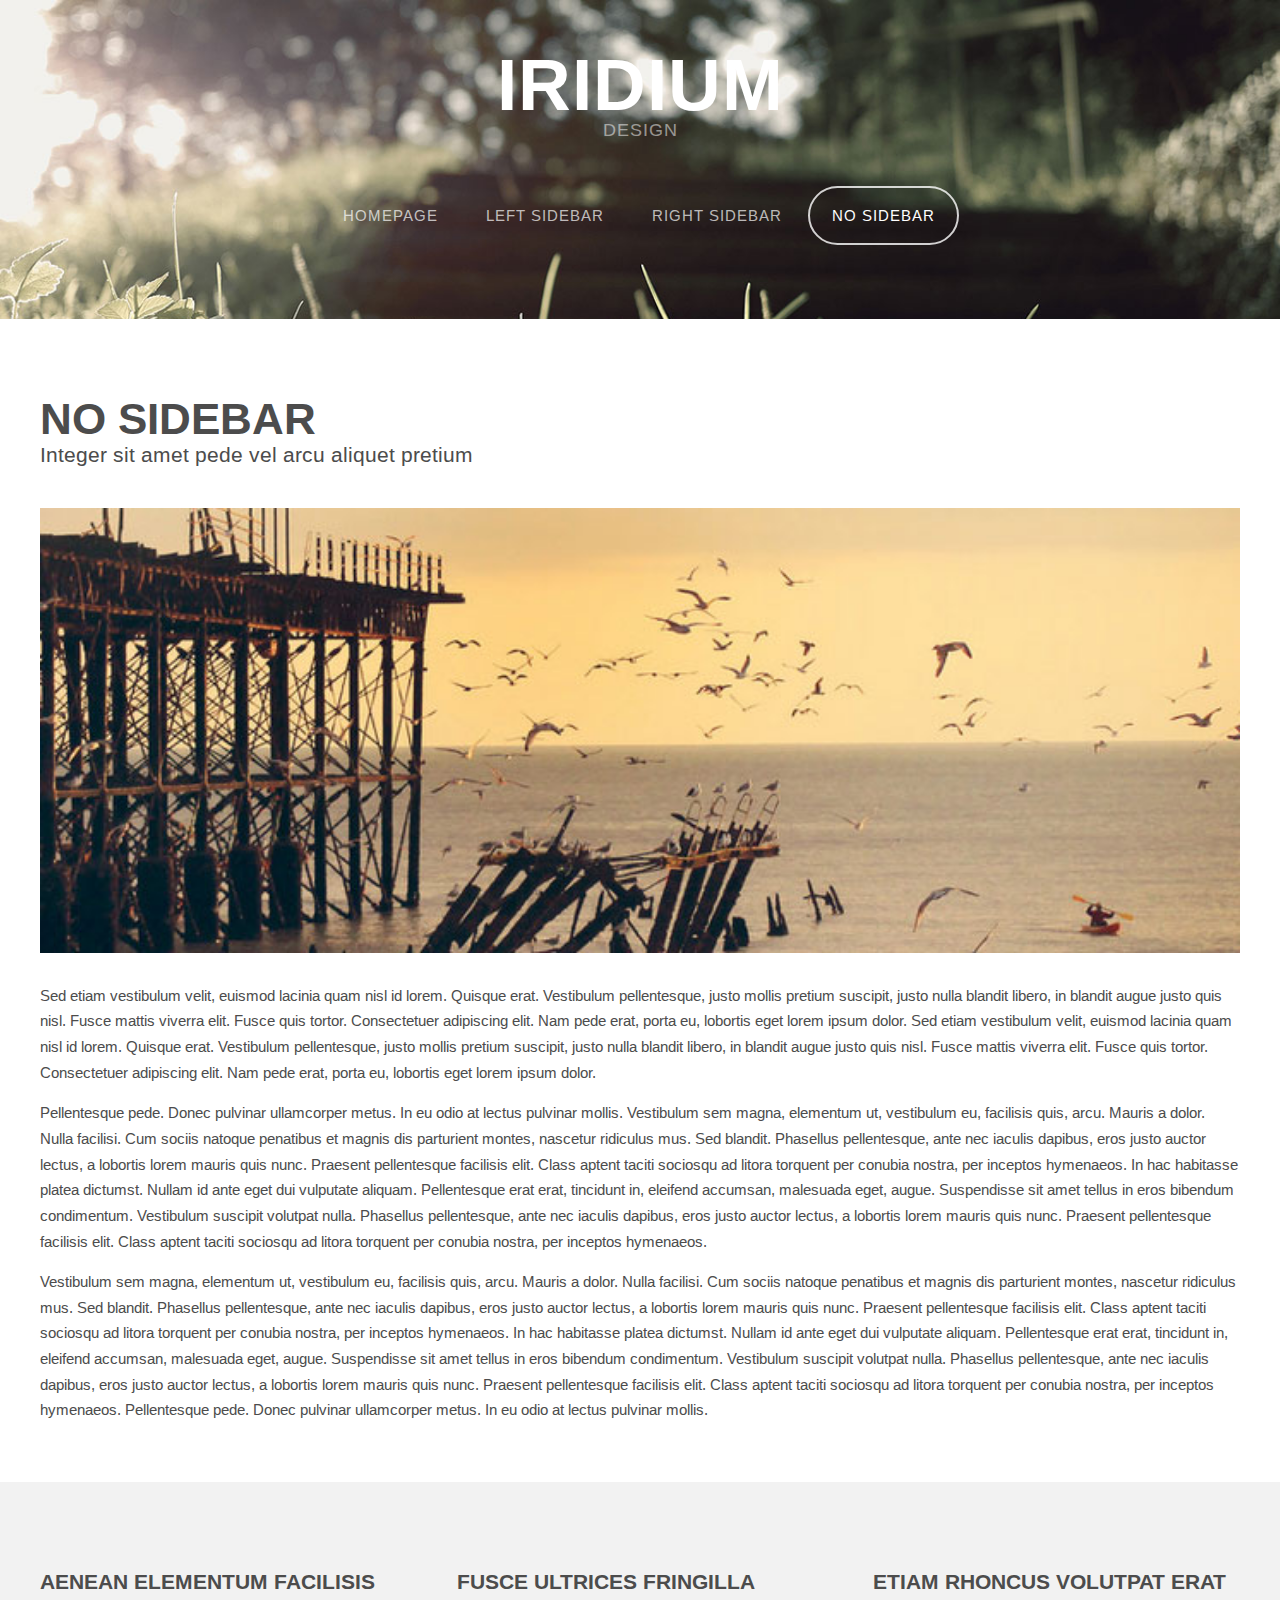
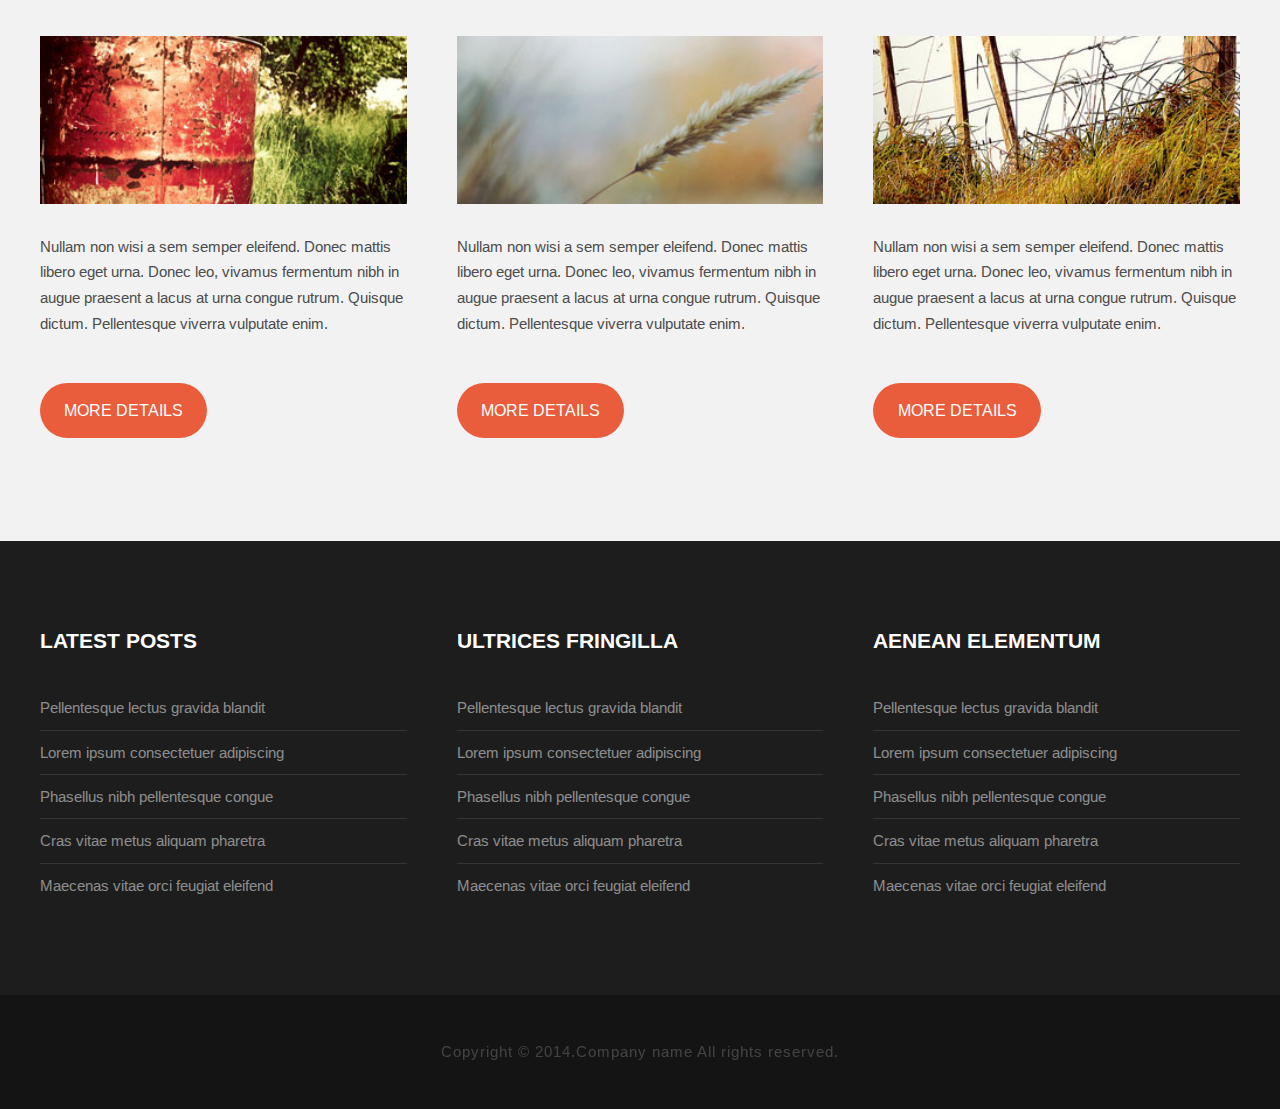
<file: media query/media-query-te/no-sidebar.html>
<!DOCTYPE HTML>
<html>
	<head>
		<title>Iridium</title>
		<meta http-equiv="content-type" content="text/html; charset=utf-8" />
		<meta name="description" content="" />
		<meta name="keywords" content="" />
		<link href='http://fonts.useso.com/css?family=Arimo:400,700' rel='stylesheet' type='text/css'>
		<!--[if lte IE 8]><script src="js/html5shiv.js"></script><![endif]-->
		<script src="http://ajax.useso.com/ajax/libs/jquery/1.11.0/jquery.min.js"></script>
		<script src="js/skel.min.js"></script>
		<script src="js/skel-panels.min.js"></script>
		<script src="js/init.js"></script>
		<noscript>
			<link rel="stylesheet" href="css/skel-noscript.css" />
			<link rel="stylesheet" href="css/style.css" />
			<link rel="stylesheet" href="css/style-desktop.css" />
		</noscript>
		<!--[if lte IE 8]><link rel="stylesheet" href="css/ie/v8.css" /><![endif]-->
		<!--[if lte IE 9]><link rel="stylesheet" href="css/ie/v9.css" /><![endif]-->
	</head>
	<body class="no-sidebar">

		<!-- Header -->
		<div id="header">
			<div class="container"> 
				
				<!-- Logo -->
				<div id="logo">
					<h1><a href="#">Iridium</a></h1>
					<span>Design</span>
				</div>
				
				<!-- Nav -->
				<nav id="nav">
					<ul>
						<li><a href="index.html">Homepage</a></li>
						<li><a href="left-sidebar.html">Left Sidebar</a></li>
						<li><a href="right-sidebar.html">Right Sidebar</a></li>
						<li class="active"><a href="no-sidebar.html">No Sidebar</a></li>
					</ul>
				</nav>
			</div>
		</div>

		<!-- Main -->
		<div id="main">
			<div class="container">
				<div class="row"> 
					
					<!-- Content -->
					<div id="content" class="12u skel-cell-important">
						<section>
							<header>
								<h2>No Sidebar</h2>
								<span class="byline">Integer sit amet pede vel arcu aliquet pretium</span>
							</header>
							<a href="#" class="image full"><img src="images/pic07.jpg" alt="" /></a>
							<p>Sed etiam vestibulum velit, euismod lacinia quam nisl id lorem. Quisque erat. Vestibulum pellentesque, justo mollis pretium suscipit, justo nulla blandit libero, in blandit augue justo quis nisl. Fusce mattis viverra elit. Fusce quis tortor. Consectetuer adipiscing elit. Nam pede erat, porta eu, lobortis eget lorem ipsum dolor. Sed etiam vestibulum velit, euismod lacinia quam nisl id lorem. Quisque erat. Vestibulum pellentesque, justo mollis pretium suscipit, justo nulla blandit libero, in blandit augue justo quis nisl. Fusce mattis viverra elit. Fusce quis tortor. Consectetuer adipiscing elit. Nam pede erat, porta eu, lobortis eget lorem ipsum dolor.</p>
							<p>Pellentesque pede. Donec pulvinar ullamcorper metus. In eu odio at lectus pulvinar mollis. Vestibulum sem magna, elementum ut, vestibulum eu, facilisis quis, arcu. Mauris a dolor. Nulla facilisi. Cum sociis natoque penatibus et magnis dis parturient montes, nascetur ridiculus mus. Sed blandit. Phasellus pellentesque, ante nec iaculis dapibus, eros justo auctor lectus, a lobortis lorem mauris quis nunc. Praesent pellentesque facilisis elit. Class aptent taciti sociosqu ad litora torquent per conubia nostra, per inceptos hymenaeos. In hac habitasse platea dictumst. Nullam id ante eget dui vulputate aliquam. Pellentesque erat erat, tincidunt in, eleifend accumsan, malesuada eget, augue. Suspendisse sit amet tellus in eros bibendum condimentum. Vestibulum suscipit volutpat nulla. Phasellus pellentesque, ante nec iaculis dapibus, eros justo auctor lectus, a lobortis lorem mauris quis nunc. Praesent pellentesque facilisis elit. Class aptent taciti sociosqu ad litora torquent per conubia nostra, per inceptos hymenaeos.</p>
							<p>Vestibulum sem magna, elementum ut, vestibulum eu, facilisis quis, arcu. Mauris a dolor. Nulla facilisi. Cum sociis natoque penatibus et magnis dis parturient montes, nascetur ridiculus mus. Sed blandit. Phasellus pellentesque, ante nec iaculis dapibus, eros justo auctor lectus, a lobortis lorem mauris quis nunc. Praesent pellentesque facilisis elit. Class aptent taciti sociosqu ad litora torquent per conubia nostra, per inceptos hymenaeos. In hac habitasse platea dictumst. Nullam id ante eget dui vulputate aliquam. Pellentesque erat erat, tincidunt in, eleifend accumsan, malesuada eget, augue. Suspendisse sit amet tellus in eros bibendum condimentum. Vestibulum suscipit volutpat nulla. Phasellus pellentesque, ante nec iaculis dapibus, eros justo auctor lectus, a lobortis lorem mauris quis nunc. Praesent pellentesque facilisis elit. Class aptent taciti sociosqu ad litora torquent per conubia nostra, per inceptos hymenaeos. Pellentesque pede. Donec pulvinar ullamcorper metus. In eu odio at lectus pulvinar mollis.</p>
						</section>
					</div>
					
				</div>
			</div>
		</div>

		<!-- Footer -->
		<div id="featured">
			<div class="container">
				<div class="row">
					<div class="4u">
						<h2>Aenean elementum facilisis</h2>
						<a href="#" class="image full"><img src="images/pic01.jpg" alt="" /></a>
						<p>Nullam non wisi a sem semper eleifend. Donec mattis libero eget urna. Donec leo, vivamus fermentum nibh in augue praesent a lacus at urna congue rutrum. Quisque dictum. Pellentesque viverra vulputate enim.</p>
						<p><a href="#" class="button">More Details</a></p>
					</div>
					<div class="4u">
						<h2>Fusce ultrices fringilla</h2>
						<a href="#" class="image full"><img src="images/pic02.jpg" alt="" /></a>
						<p>Nullam non wisi a sem semper eleifend. Donec mattis libero eget urna. Donec leo, vivamus fermentum nibh in augue praesent a lacus at urna congue rutrum. Quisque dictum. Pellentesque viverra vulputate enim.</p>
						<p><a href="#" class="button">More Details</a></p>
					</div>
					<div class="4u">
						<h2>Etiam rhoncus volutpat erat</h2>
						<a href="#" class="image full"><img src="images/pic03.jpg" alt="" /></a>
						<p>Nullam non wisi a sem semper eleifend. Donec mattis libero eget urna. Donec leo, vivamus fermentum nibh in augue praesent a lacus at urna congue rutrum. Quisque dictum. Pellentesque viverra vulputate enim.</p>
						<p><a href="#" class="button">More Details</a></p>
					</div>
				</div>
			</div>
		</div>


		<!-- Footer -->
		<div id="footer">
			<div class="container">
				<div class="row">
					<div class="4u">
						<section>
							<h2>Latest Posts</h2>
							<ul class="default">
								<li><a href="#">Pellentesque lectus gravida blandit</a></li>
								<li><a href="#">Lorem ipsum consectetuer adipiscing</a></li>
								<li><a href="#">Phasellus nibh pellentesque congue</a></li>
								<li><a href="#">Cras vitae metus aliquam pharetra</a></li>
								<li><a href="#">Maecenas vitae orci feugiat eleifend</a></li>
							</ul>
						</section>
					</div>
					<div class="4u">
						<section>
							<h2>Ultrices fringilla</h2>
							<ul class="default">
								<li><a href="#">Pellentesque lectus gravida blandit</a></li>
								<li><a href="#">Lorem ipsum consectetuer adipiscing</a></li>
								<li><a href="#">Phasellus nibh pellentesque congue</a></li>
								<li><a href="#">Cras vitae metus aliquam pharetra</a></li>
								<li><a href="#">Maecenas vitae orci feugiat eleifend</a></li>
							</ul>
						</section>
					</div>
					<div class="4u">
						<section>
							<h2>Aenean elementum</h2>
							<ul class="default">
								<li><a href="#">Pellentesque lectus gravida blandit</a></li>
								<li><a href="#">Lorem ipsum consectetuer adipiscing</a></li>
								<li><a href="#">Phasellus nibh pellentesque congue</a></li>
								<li><a href="#">Cras vitae metus aliquam pharetra</a></li>
								<li><a href="#">Maecenas vitae orci feugiat eleifend</a></li>
							</ul>
						</section>
					</div>
				</div>
			</div>
		</div>

		<!-- Copyright -->
		<div id="copyright">
			<div class="container">
				Copyright &copy; 2014.Company name All rights reserved.
			</div>
		</div>
		
</body>
</html>
</file>
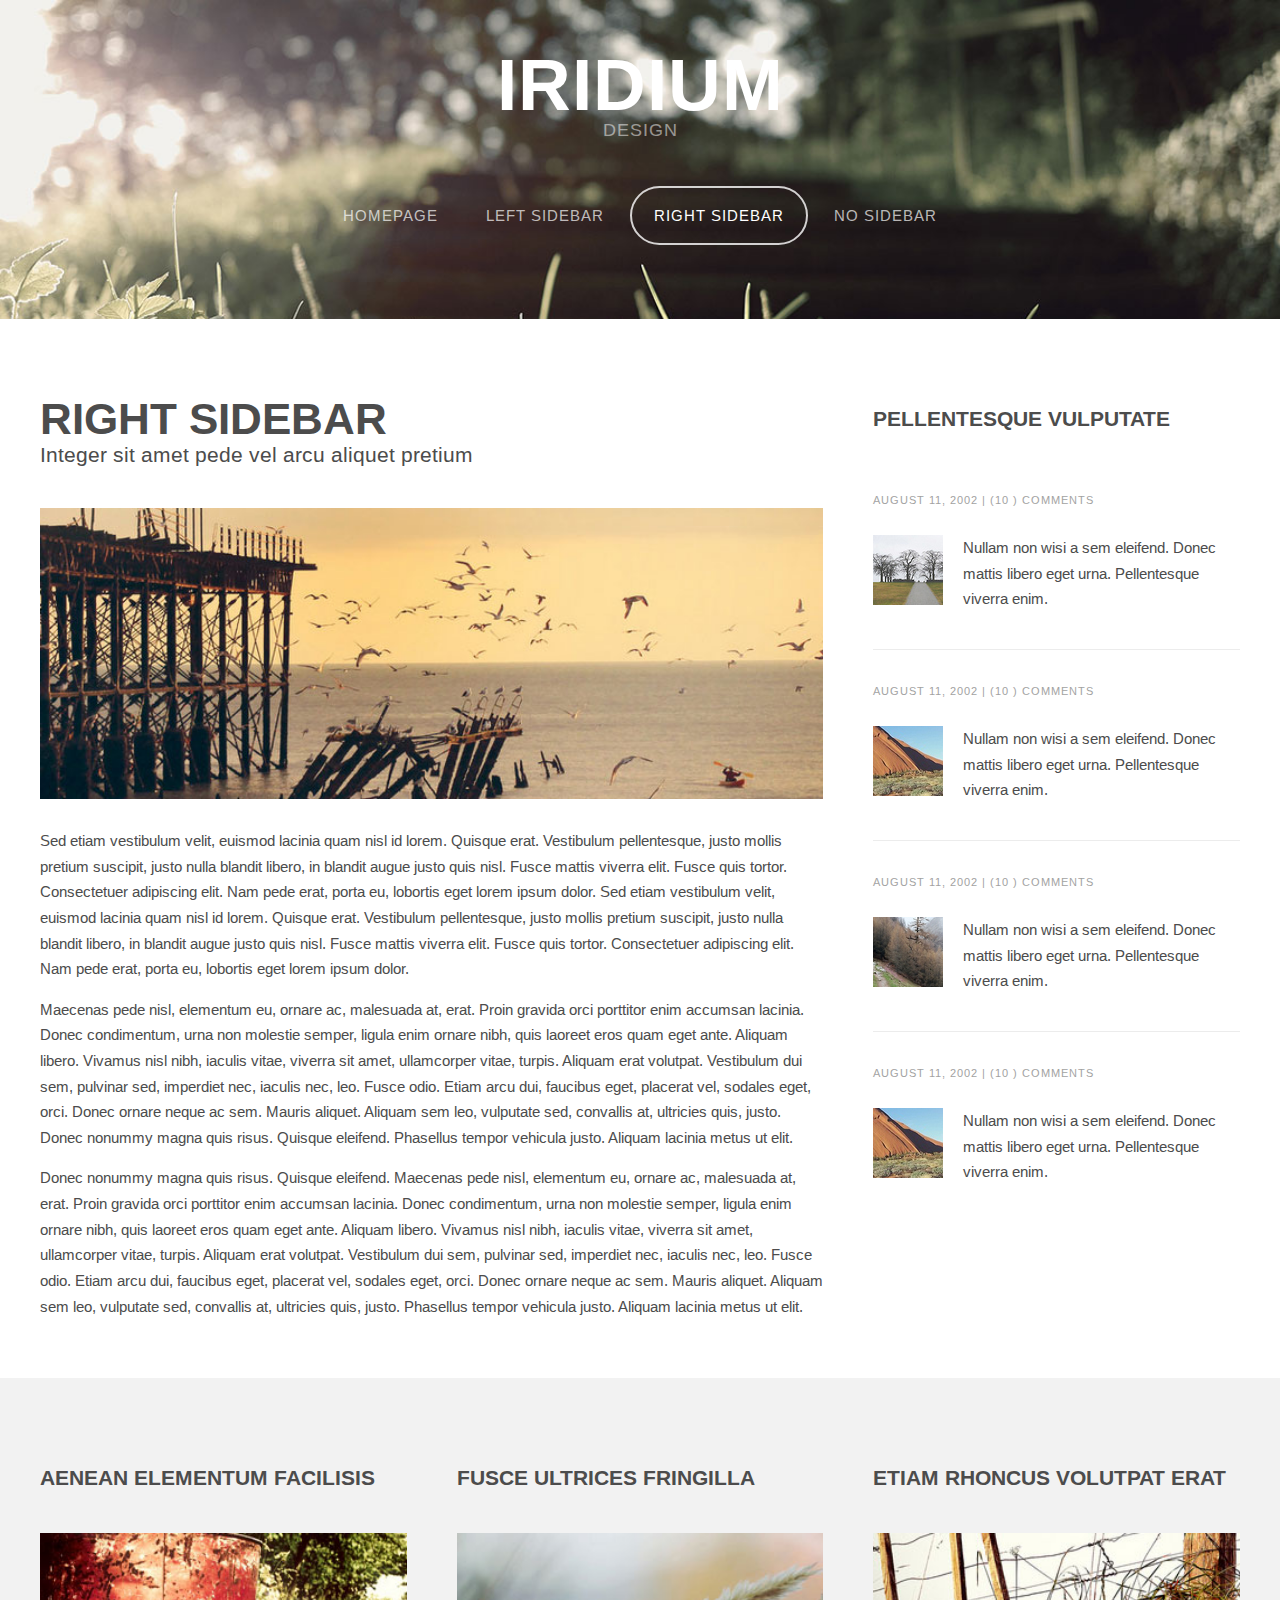
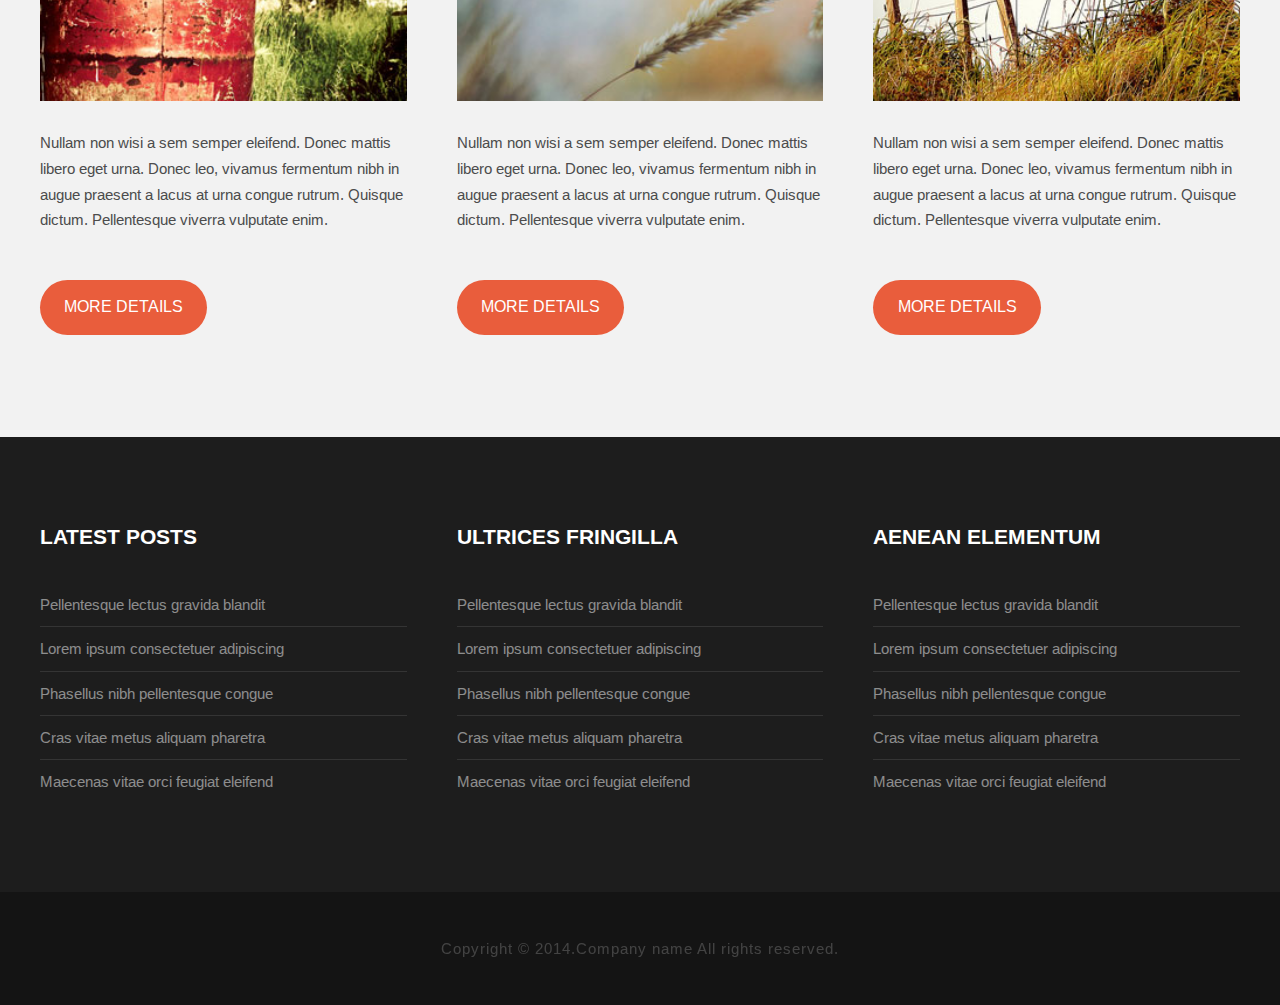
<file: media query/media-query-te/right-sidebar.html>
<!DOCTYPE HTML>
<html>
	<head>
		<title>Iridium</title>
		<meta http-equiv="content-type" content="text/html; charset=utf-8" />
		<meta name="description" content="" />
		<meta name="keywords" content="" />
		<link href='http://fonts.useso.com/css?family=Arimo:400,700' rel='stylesheet' type='text/css'>
		<!--[if lte IE 8]><script src="js/html5shiv.js"></script><![endif]-->
		<script src="http://ajax.useso.com/ajax/libs/jquery/1.11.0/jquery.min.js"></script>
		<script src="js/skel.min.js"></script>
		<script src="js/skel-panels.min.js"></script>
		<script src="js/init.js"></script>
		<noscript>
			<link rel="stylesheet" href="css/skel-noscript.css" />
			<link rel="stylesheet" href="css/style.css" />
			<link rel="stylesheet" href="css/style-desktop.css" />
		</noscript>
		<!--[if lte IE 8]><link rel="stylesheet" href="css/ie/v8.css" /><![endif]-->
		<!--[if lte IE 9]><link rel="stylesheet" href="css/ie/v9.css" /><![endif]-->
	</head>
	<body>

		<!-- Header -->
		<div id="header">
			<div class="container"> 
				
				<!-- Logo -->
				<div id="logo">
					<h1><a href="#">Iridium</a></h1>
					<span>Design</span>
				</div>
				
				<!-- Nav -->
				<nav id="nav">
					<ul>
						<li><a href="index.html">Homepage</a></li>
						<li><a href="left-sidebar.html">Left Sidebar</a></li>
						<li class="active"><a href="right-sidebar.html">Right Sidebar</a></li>
						<li><a href="no-sidebar.html">No Sidebar</a></li>
					</ul>
				</nav>
			</div>
		</div>

		<!-- Main -->
		<div id="main">
			<div class="container">
				<div class="row"> 

					<!-- Content -->
					<div id="content" class="8u skel-cell-important">
						<section>
							<header>
								<h2>Right Sidebar</h2>
								<span class="byline">Integer sit amet pede vel arcu aliquet pretium</span>
							</header>
							<a href="#" class="image full"><img src="images/pic07.jpg" alt="" /></a>
							<p>Sed etiam vestibulum velit, euismod lacinia quam nisl id lorem. Quisque erat. Vestibulum pellentesque, justo mollis pretium suscipit, justo nulla blandit libero, in blandit augue justo quis nisl. Fusce mattis viverra elit. Fusce quis tortor. Consectetuer adipiscing elit. Nam pede erat, porta eu, lobortis eget lorem ipsum dolor. Sed etiam vestibulum velit, euismod lacinia quam nisl id lorem. Quisque erat. Vestibulum pellentesque, justo mollis pretium suscipit, justo nulla blandit libero, in blandit augue justo quis nisl. Fusce mattis viverra elit. Fusce quis tortor. Consectetuer adipiscing elit. Nam pede erat, porta eu, lobortis eget lorem ipsum dolor.</p>
							<p>Maecenas pede nisl, elementum eu, ornare ac, malesuada at, erat. Proin gravida orci porttitor enim accumsan lacinia. Donec condimentum, urna non molestie semper, ligula enim ornare nibh, quis laoreet eros quam eget ante. Aliquam libero. Vivamus nisl nibh, iaculis vitae, viverra sit amet, ullamcorper vitae, turpis. Aliquam erat volutpat. Vestibulum dui sem, pulvinar sed, imperdiet nec, iaculis nec, leo. Fusce odio. Etiam arcu dui, faucibus eget, placerat vel, sodales eget, orci. Donec ornare neque ac sem. Mauris aliquet. Aliquam sem leo, vulputate sed, convallis at, ultricies quis, justo. Donec nonummy magna quis risus. Quisque eleifend. Phasellus tempor vehicula justo. Aliquam lacinia metus ut elit.</p>
							<p>Donec nonummy magna quis risus. Quisque eleifend. Maecenas pede nisl, elementum eu, ornare ac, malesuada at, erat. Proin gravida orci porttitor enim accumsan lacinia. Donec condimentum, urna non molestie semper, ligula enim ornare nibh, quis laoreet eros quam eget ante. Aliquam libero. Vivamus nisl nibh, iaculis vitae, viverra sit amet, ullamcorper vitae, turpis. Aliquam erat volutpat. Vestibulum dui sem, pulvinar sed, imperdiet nec, iaculis nec, leo. Fusce odio. Etiam arcu dui, faucibus eget, placerat vel, sodales eget, orci. Donec ornare neque ac sem. Mauris aliquet. Aliquam sem leo, vulputate sed, convallis at, ultricies quis, justo. Phasellus tempor vehicula justo. Aliquam lacinia metus ut elit.</p>
						</section>
					</div>
					
					<!-- Sidebar -->
					<div id="sidebar" class="4u">
						<section>
							<header>
								<h2>Pellentesque vulputate</h2>
							</header>
							<ul class="style">
								<li>
									<p class="posted">August 11, 2002  |  (10 )  Comments</p>
									<img src="images/pic04.jpg" alt="" />
									<p class="text">Nullam non wisi a sem eleifend. Donec mattis libero eget urna. Pellentesque viverra enim.</p>
								</li>
								<li>
									<p class="posted">August 11, 2002  |  (10 )  Comments</p>
									<img src="images/pic05.jpg" alt="" />
									<p class="text">Nullam non wisi a sem eleifend. Donec mattis libero eget urna. Pellentesque viverra enim.</p>
								</li>
								<li>
									<p class="posted">August 11, 2002  |  (10 )  Comments</p>
									<img src="images/pic06.jpg" alt="" />
									<p class="text">Nullam non wisi a sem eleifend. Donec mattis libero eget urna. Pellentesque viverra enim.</p>
								</li>
								<li>
									<p class="posted">August 11, 2002  |  (10 )  Comments</p>
									<img src="images/pic05.jpg" alt="" />
									<p class="text">Nullam non wisi a sem eleifend. Donec mattis libero eget urna. Pellentesque viverra enim.</p>
								</li>
							</ul>
						</section>
					</div>
					
				</div>
			</div>
		</div>

		<!-- Footer -->
		<div id="featured">
			<div class="container">
				<div class="row">
					<div class="4u">
						<h2>Aenean elementum facilisis</h2>
						<a href="#" class="image full"><img src="images/pic01.jpg" alt="" /></a>
						<p>Nullam non wisi a sem semper eleifend. Donec mattis libero eget urna. Donec leo, vivamus fermentum nibh in augue praesent a lacus at urna congue rutrum. Quisque dictum. Pellentesque viverra vulputate enim.</p>
						<p><a href="#" class="button">More Details</a></p>
					</div>
					<div class="4u">
						<h2>Fusce ultrices fringilla</h2>
						<a href="#" class="image full"><img src="images/pic02.jpg" alt="" /></a>
						<p>Nullam non wisi a sem semper eleifend. Donec mattis libero eget urna. Donec leo, vivamus fermentum nibh in augue praesent a lacus at urna congue rutrum. Quisque dictum. Pellentesque viverra vulputate enim.</p>
						<p><a href="#" class="button">More Details</a></p>
					</div>
					<div class="4u">
						<h2>Etiam rhoncus volutpat erat</h2>
						<a href="#" class="image full"><img src="images/pic03.jpg" alt="" /></a>
						<p>Nullam non wisi a sem semper eleifend. Donec mattis libero eget urna. Donec leo, vivamus fermentum nibh in augue praesent a lacus at urna congue rutrum. Quisque dictum. Pellentesque viverra vulputate enim.</p>
						<p><a href="#" class="button">More Details</a></p>
					</div>
				</div>
			</div>
		</div>


		<!-- Footer -->
		<div id="footer">
			<div class="container">
				<div class="row">
					<div class="4u">
						<section>
							<h2>Latest Posts</h2>
							<ul class="default">
								<li><a href="#">Pellentesque lectus gravida blandit</a></li>
								<li><a href="#">Lorem ipsum consectetuer adipiscing</a></li>
								<li><a href="#">Phasellus nibh pellentesque congue</a></li>
								<li><a href="#">Cras vitae metus aliquam pharetra</a></li>
								<li><a href="#">Maecenas vitae orci feugiat eleifend</a></li>
							</ul>
						</section>
					</div>
					<div class="4u">
						<section>
							<h2>Ultrices fringilla</h2>
							<ul class="default">
								<li><a href="#">Pellentesque lectus gravida blandit</a></li>
								<li><a href="#">Lorem ipsum consectetuer adipiscing</a></li>
								<li><a href="#">Phasellus nibh pellentesque congue</a></li>
								<li><a href="#">Cras vitae metus aliquam pharetra</a></li>
								<li><a href="#">Maecenas vitae orci feugiat eleifend</a></li>
							</ul>
						</section>
					</div>
					<div class="4u">
						<section>
							<h2>Aenean elementum</h2>
							<ul class="default">
								<li><a href="#">Pellentesque lectus gravida blandit</a></li>
								<li><a href="#">Lorem ipsum consectetuer adipiscing</a></li>
								<li><a href="#">Phasellus nibh pellentesque congue</a></li>
								<li><a href="#">Cras vitae metus aliquam pharetra</a></li>
								<li><a href="#">Maecenas vitae orci feugiat eleifend</a></li>
							</ul>
						</section>
					</div>
				</div>
			</div>
		</div>

		<!-- Copyright -->
		<div id="copyright">
			<div class="container">
				Copyright &copy; 2014.Company name All rights reserved.
			</div>
		</div>
		
</body>
</html>
</file>
<file: swiper-mobile/css/index.css>
﻿html{font-size:20px;}
html, body {
       /* position: relative;*/
        height: 100%;
        overflow:hidden;
    }
    body {
        background: #eee;
        font-family: Helvetica Neue, Helvetica, Arial, sans-serif;
        font-size: 14px;
        color:#000;
        margin: 0;
        padding: 0;
    }
    .swiper-container {
       /* position:absolute;*/
        width: 100%;
        height: 100%;
        overflow:hidden;
    }
    /*.swiper-wrapper{
      position:relative;
    }*/
    .swiper-slide {
        
        width:100%;height:100%;
        overflow:hidden;
        text-align: center;
        font-size: 18px;
       /* background: #fff;*/
        
 
    }


.page1 {background:url(../images/shy_page1BGM.jpg) no-repeat;background-size: cover; overflow: hidden;}
.w1{display: block;position:absolute;top:2.1rem;left:2rem;width:6.8rem;height:1.6rem;background:url(../images/shy_page1Logo.png) no-repeat;background-size: 100% 100%;s}
.w2{display: block;position:absolute;top:5.1rem;left:0;width:18rem;height:23.6rem;background:url(../images/shy_page1Cp.png) no-repeat;background-size: 100% 100%;}
.w3{display: block;position:absolute;top:16.1rem;left:3rem;width:12.4rem;height:3.3rem;background:url(../images/shy_page1Text.png) no-repeat;background-size: 100% 100%;}


.page2 {background:url(../images/shy_page2BGM.jpg) no-repeat;background-size: cover; overflow: hidden;}
.w4{display: block;position:absolute;top:0;left:0;width:16.4rem;height:17.7rem;background:url(../images/shy_page2Cp.png) no-repeat;background-size: 100% 100%;}
.w5{display: block;position:absolute;top:9rem;left:11rem;width:2.7rem;height:2.5rem;background:url(../images/shy_page2Yao.png) no-repeat;background-size: 100% 100%;;}
.w6{display: block;position:absolute;top:13rem;left:0.5rem;width:16.4rem;height:7.5rem;background:url(../images/shy_page2Text.png) no-repeat;background-size: 100% 100%;}
.w7{display: block;position:absolute;top:21rem;right:2rem;width:7.8rem;height:7.7rem;background:url(../images/shy_page2Img.png) no-repeat;background-size: 100% 100%;}

.page3 {background:#fff;background-size: cover; overflow: hidden;}
.w8{display: block;position:absolute;top:0;left:0;width:18rem;height:11.7rem;background:url(../images/shy_page3Img.jpg) no-repeat;background-size: 100% 100%;}
.w9{display: block;position:absolute;top:12.5rem;left:2.5rem;width:13.2rem;height:2.5rem;background:url(../images/shy_page3Text1.jpg) no-repeat;background-size: 100% 100%;}
.w10{display: block;position:absolute;top:16rem;left:1rem;width:15.1rem;height:3.6rem;background:url(../images/shy_page3Text2.jpg) no-repeat;background-size: 100% 100%;}
.w11{display: block;position:absolute;top:20rem;left:2.5rem;width:12.5rem;height:9.5rem;background:url(../images/shy_page3Cp.jpg) no-repeat;background-size: 100% 100%;}

.page4 {background:url(../images/shy_page4BG.jpg) no-repeat;background-size: cover; overflow: hidden;}
.w12{display: block;position:absolute;top:0;left:0;width:8.5rem;height:13.8rem;background:url(../images/shy_page4Left.png) no-repeat;background-size: 100% 100%;}
.w13{display: block;position:absolute;top:0;right:0;width:8.5rem;height:13.8rem;background:url(../images/shy_page4Right.png) no-repeat;background-size: 100% 100%;}
.w14{display: block;position:absolute;top:6rem;left:5rem;width:7.2rem;height:3rem;background:url(../images/shy_page4Logo.png) no-repeat;background-size: 100% 100%;}
.w15{display: block;position:absolute;top:11rem;left:6.5rem;width:4.6rem;height:4.5rem;background:url(../images/shy_page4Nav1.png) no-repeat;background-size: 100% 100%;}
.w16{display: block;position:absolute;top:14.5rem;left:3rem;width:4.3rem;height:4.3rem;background:url(../images/shy_page4Nav2.jpg) no-repeat;background-size: 100% 100%;}
.w17{display: block;position:absolute;top:15rem;left:10.5rem;width:4.3rem;height:4.3rem;background:url(../images/shy_page4Nav3.jpg) no-repeat;background-size: 100% 100%;}
.w18{display: block;position:absolute;top:18.5rem;left:6.5rem;width:4.3rem;height:4.3rem;background:url(../images/shy_page4Nav4.jpg) no-repeat;background-size: 100% 100%;}
.w19{display: block;position:absolute;top:22.5rem;left:3rem;width:4.3rem;height:4.3rem;background:url(../images/shy_page4Nav5.jpg) no-repeat;background-size: 100% 100%;}
.w20{display: block;position:absolute;top:23rem;left:10rem;width:4.3rem;height:4.3rem;background:url(../images/shy_page4Nav6.jpg) no-repeat;background-size: 100% 100%;}


.Skip{display: block;position: absolute; bottom: 0.5rem; right: 0.5rem; color: #fff; font-size: 0.7rem;}
.Black{color: #999;}
</file>
<file: media query/media-query-case/css/style.css>
@font-face {font-family: 'iconfont';
    src: url('../fonts/iconfont.eot'); /* IE9*/
    src: url('../fonts/iconfont.eot?#iefix') format('embedded-opentype'), /* IE6-IE8 */
    url('../fonts/iconfont.woff') format('woff'), /* chrome、firefox */
    url('../fonts/iconfont.ttf') format('truetype'), /* chrome、firefox、opera、Safari, Android, iOS 4.2+*/
    url('../fonts/iconfont.svg#iconfont') format('svg'); /* iOS 4.1- */
}

.iconfont{ font-family:"iconfont" !important;
    font-size:16px;font-style:normal;
    -webkit-font-smoothing: antialiased;
    -webkit-text-stroke-width: 0.2px;
    -moz-osx-font-smoothing: grayscale;
}


a{text-decoration: none;color:#000;}


.header{position:relative;overflow:hidden;text-align:center;width:100%;height:610px;max-height: 610px;background:url(../images/banner.jpg) no-repeat;background-size: cover;}
.header h1{margin:0 auto;margin-top:4em;}
.header h1 a{color:#fff;font-size:2em;font-family:"微软雅黑","黑体";}
.header h3 a{font-size:1em;color:#fff;font-family:"微软雅黑","黑体";}

.navBtn{display:none;position:fixed;text-align:center;left:10px;top:10px;z-index:12;width:60px;height:50px;border-radius:4px;/*display: none;*/
	  background-color:rgba(0,0,0,0.5);
	  font-size:1.6em;
	  line-height:50px;
	  color:rgba(255,255,255,0.8);
 }

.navWrap{width:100%;position:absolute;top:18em;text-align:center;z-index:10;}
.nav a{margin-right:0.6em;padding:1em 1.2em; text-align: center;font-size:1em;color:rgba(255,255,255,0.7);}
.nav a:hover{color:#fff;}
.nav a.cur{border-radius:2em;color:#fff;border:2px solid rgba(255,255,255,0.8);}


   

.container{width:100%;max-width:1200px;margin:0 auto;border:none;overflow: hidden;}
.mainCon,.sideBar{float: left;}
.mainCon{width:64%;padding:0% 3%;}
.mainCon .article{margin-top:4em;}
.mainCon h3 a{font-size:2.6em;font-family:"微软雅黑","黑体";}
.mainCon .artDesc a{font-size:1.25em;}
.mainCon p a{line-height:1.9em;font-size:0.9em;}

.sideBar{width:30%;}
.sideBar h3{margin-bottom:4em;margin-top:4em;font-family:"微软雅黑","黑体";}
.sideBar .date{margin-top:2em;color:#A2A2A2;font-size:13px;}
.sideBar .hotArtSe{margin-top:2em;overflow: hidden;padding-right:0.5em;padding-bottom:1em;border-bottom:1px solid #ececec;}
.sideBar .hotImgLink,.sideBar .hotArtTx{float:left;}
.sideBar .hotImgLink{width:20%;}
.sideBar .hotArtTx{padding:0 0 0 4%;margin:0;width:76%;}
.sideBar .hotArtTx a{line-height:1.6em;font-size:0.9em;}


.articleTypeWrap{width:100%;background-color: #f2f2f2;}
.articleBox{width:1200px;max-width:1200px;margin:0 auto;overflow: hidden;}
.articleType{width:29%;float:left;padding:2em 2%;}
.articleType h3{margin:2em 0;font-family:"微软雅黑","黑体";}
.articleType p a{line-height:1.8em;font-size:1em;}
.articleType .more{text-align:center;display:inline-block;padding:1em 1.4em;margin-top:2em;color:#fff;border-radius:2em;background-color: #e95d3c;}

.articleShow{margin-top:2em;padding:2em 0;width:100%;background-color: #1d1d1d;overflow: hidden;}
.articleShow a{color:#fff;}
.articleShowCon{width:1200px;max-width:1200px;margin:0 auto;overflow: hidden;}
.articleShowS{width:29%;float:left;padding:2em 2%;}
.articleShowSe a{display: block;font-size:0.9em;color:rgba(255,255,255,.5);line-height:2.6em;border-bottom:1px solid rgba(255,255,255,.2);}
.articleShowSe a:last-child{border:none;}
.articleShow h3 a{color:#fff;font-family:"微软雅黑","黑体";}


.copyright{text-align: center;padding:2em;color:rgba(255,255,255,0.2);background-color: #282828;}


/*for tablet*/
@media all and (max-width: 1024px){
  .container{width:100%;}
  .articleBox{width:100%;}
  .articleShowCon{width:100%;}
  
}  


/*for 720p 手机*/
@media all and (max-width: 420px) {
   
   .header{max-height: 250px;}
   .header h1{margin-top:2em;}
   .header h1 a{font-size:1.4em;}
   
   .navBtn{display: block;}
   .navWrap{position:fixed;display:none;top:0em;}
   .nav{position:absolute;z-index:10;left:0;top:0;width:100%;margin:0;padding:0.6em 0;background-color: rgba(0,0,0,0.8);}
   .nav a{display:block;width:96%;text-align:center;border-radius:0;}
   .nav a.cur{border-radius:0;color:#fff;border:0;}

   .mainCon{float:none;width:86%;padding:0 7%;}
   .mainCon h3 a{font-size:1.2em;}
   .mainCon .artDesc a{font-size:0.9em;}

   .sideBar{float:none;width:86%;padding:0 7%;}
   .sideBar h3{margin:2em 0;}
   .articleBox{width:100%;}
   .articleType{float:none;width:86%;padding:0 7%;}
   .articleType h3{margin:1em 0;}
   .articleType .more{width:100%;padding:1em 0;margin:0 auto;margin-top:1em;}

   .articleShowCon{width:100%;}
   .articleShowS{float:none;width:86%;padding:0 7%;}


}
</file>
<file: media query/media-query-te/css/css.css>
/*@font-face {
  font-family: 'Arimo';
  font-style: normal;
  font-weight: 400;
  src: local('Arimo'), url(../fonts/HNu4Nzh6q8Es60EMNZhs9w.woff2) format('woff2');
}
@font-face {
  font-family: 'Arimo';
  font-style: normal;
  font-weight: 700;
  src: local('Arimo Bold'), local('Arimo-Bold'), url(../fonts/27rE5lMk9EHpLbxiIuGd0PesZW2xOQ-xsNqO47m55DA.woff2) format('woff2');
}
*/
</file>
<file: media query/media-query-te/css/style.css>
/*
	Iridium by TEMPLATED
    templated.co @templatedco
    Released for free under the Creative Commons Attribution 3.0 license (templated.co/license)
*/

/*********************************************************************************/
/* Basic                                                                         */
/*********************************************************************************/

	body
	{
		background: #141414;
	}

	body,input,textarea,select
	{
		font-family: 'Arimo', sans-serif;
		font-size: 11pt;
		line-height: 1.75em;
		color: #4c4c4c;
	}

	h1,h2,h3,h4,h5,h6
	{
		text-transform: uppercase;
		font-weight: bold;
	}
	
		h1 a, h2 a, h3 a, h4 a, h5 a, h6 a
		{
			color: inherit;
			text-decoration: none;
		}
		
	/* Change this to whatever font weight/color pairing is most suitable */
	strong, b
	{
		font-weight: bold;
		color: #000000;
	}
	
	em, i
	{
		font-style: italic;
	}

	/* Don't forget to set this to something that matches the design */
	a
	{
		text-decoration: underline;
		color: #272727;
	}

	a:hover
	{
		text-decoration: none;
	}
	
	sub
	{
		position: relative;
		top: 0.5em;
		font-size: 0.8em;
	}
	
	sup
	{
		position: relative;
		top: -0.5em;
		font-size: 0.8em;
	}
	
	hr
	{
		border: 0;
		border-top: solid 1px #ddd;
	}
	
	blockquote
	{
		border-left: solid 0.5em #ddd;
		padding: 1em 0 1em 2em;
		font-style: italic;
	}
	
	p, ul, ol, dl, table
	{
		margin-bottom: 1em;
	}

	header
	{
		margin-bottom: 1em;
	}
	
		header h2
		{
		}
	
		header .byline
		{
			display: block;
			margin: 0.5em 0 0 0;
			padding: 0 0 0.5em 0;
		}
		
	footer
	{
		margin-top: 1em;
	}

	br.clear
	{
		clear: both;
	}

	/* Sections/Articles */
	
		section,
		article
		{
			margin-bottom: 3em;
		}
		
		section > :last-child,
		article > :last-child
		{
			margin-bottom: 0;
		}

		section:last-child,
		article:last-child
		{
			margin-bottom: 0;
		}

		.row > section,
		.row > article
		{
			margin-bottom: 0;
		}

	/* Images */

		.image
		{
			display: inline-block;
		}
		
			.image img
			{
				display: block;
				width: 100%;
			}

			.image.featured
			{
				display: block;
				width: 100%;
				margin: 0 0 2em 0;
			}
			
			.image.full
			{
				display: block;
				width: 100%;
				margin: 0 0 2em 0;
			}
			
			.image.left
			{
				float: left;
				margin: 0 2em 2em 0;
			}
			
			.image.centered
			{
				display: block;
				margin: 0 0 2em 0;
			}

				.image.centered img
				{
					margin: 0 auto;
					width: auto;
				}

	/* Lists */

		ul.default
		{
			margin: 0;
			padding: 0;
			list-style: none;
		}
		
			ul.default li
			{
				padding: 0.60em 0em;
				border-top: 1px solid;
				border-color: rgba(255,255,255,.1);
			}
			
			ul.default li:first-child
			{
				padding-top: 0;
				border-top: none;
			}
			
			ul.default a
			{
				text-decoration: none;
				color: rgba(255,255,255,.5);
			}
			
			ul.default a:hover
			{
				text-decoration: underline;
			}
			
		ul.style {
		}
		
		ul.style li {
			margin: 0;
			padding: 2em 0em 1.5em 0em;
			border-top: 1px solid #ECECEC;
		}
		
		ul.style li:first-child
		{
			padding-top: 0;
			border-top: none;
		}
		
		ul.style img {
			float: left;
			margin-right: 20px;
		}
		
		ul.style p {
		}
		
		ul.style .posted {
			padding: 0em 0em 1em 0em;
			letter-spacing: 1px;
			text-transform: uppercase;
			font-size: 8pt;
			color: #A2A2A2;
		}
		
		ul.style .first {
			padding-top: 0px;
			border-top: none;
		}
							

	/* Buttons */
		
		.button
		{
			position: relative;
			display: inline-block;
			margin-top: 2em;
			padding: 0.90em 1.5em;
			background: #e95d3c;
			border-radius: 40px;
			text-decoration: none;
			text-transform: uppercase;
			font-size: 1.1em;
			color: #FFF;
			-moz-transition: color 0.35s ease-in-out, background-color 0.35s ease-in-out;
			-webkit-transition: color 0.35s ease-in-out, background-color 0.35s ease-in-out;
			-o-transition: color 0.35s ease-in-out, background-color 0.35s ease-in-out;
			-ms-transition: color 0.35s ease-in-out, background-color 0.35s ease-in-out;
			transition: color 0.35s ease-in-out, background-color 0.35s ease-in-out;
			cursor: pointer;
		}

			.button:hover
			{
				background: #de3d27;
				color: #FFF !important;
			}
			
/*********************************************************************************/
/* Header                                                                        */
/*********************************************************************************/

	#header
	{
		position: relative;
		background: #2a2f27 url(../images/banner.jpg) no-repeat;
		background-size: cover;
	}

	#logo
	{
	}
	
	#nav
	{
	}

		#nav ul
		{
			margin: 0;
		}
	
/*********************************************************************************/
/* Banner                                                                        */
/*********************************************************************************/

	#banner
	{
		position: relative;
		background: #333;
		color: #fff;
	}

/*********************************************************************************/
/* Main                                                                          */
/*********************************************************************************/

	#main
	{
		position: relative;
		background: #fff;
	}

/*********************************************************************************/
/* Featured                                                                      */
/*********************************************************************************/
	
	#featured
	{
		position: relative;
		background: #f2f2f2;
	}
	
	#featured h2
	{
		display: block;
		margin-bottom: 2em;
		font-size: 1.4em;
	}
	
/*********************************************************************************/
/* Footer                                                                        */
/*********************************************************************************/
	
	#footer
	{
		position: relative;
		background: #1d1d1d;
	}
	
	#footer h2
	{
		display: block;
		color: #FFF;
	}
	
/*********************************************************************************/
/* Copyright                                                                     */
/*********************************************************************************/
	
	#copyright
	{
		position: relative;
		padding: 3em 0em;
		letter-spacing: 1px;
		text-align: center;
		color: rgba(255,255,255,.2);
	}
	
	#copyright .container
	{
	}
	
	#copyright a
	{
		text-decoration: none;
		color: rgba(255,255,255,.3);
	}
</file>
<file: media query/media-query-te/css/style-desktop.css>
/*
	Iridium by TEMPLATED
    templated.co @templatedco
    Released for free under the Creative Commons Attribution 3.0 license (templated.co/license)
*/

/*********************************************************************************/
/* Basic                                                                         */
/*********************************************************************************/

	body
	{
	}

	body,input,textarea,select
	{
		font-size: 11pt;
	}

/*********************************************************************************/
/* Header                                                                        */
/*********************************************************************************/

	#header
	{
		position: relative;
		padding: 5em 0em;
		text-align: center;
	}
	
		.homepage #header
		{
			padding: 15em 0em;
		}

		#header .container
		{
		}

/*********************************************************************************/
/* Logo                                                                          */
/*********************************************************************************/

	#logo
	{
		margin-bottom: 3em;
	}
	
		#logo h1
		{
			color: #FFF;
		}
	
		#logo h1 a
		{
			display: block;
			letter-spacing: 1px;
			text-decoration: none;
			text-transform: uppercase;
			font-size: 5em;
			font-weight: 900;
			color: #FFF;
		}

		#logo span
		{
			display: block;
			padding-top: 1em;
			letter-spacing: 1px;
			text-transform: uppercase;
			font-size: 1.2em;
			color: rgba(255,255,255,.5);
		}			
			

/*********************************************************************************/
/* Nav                                                                           */
/*********************************************************************************/

	#nav
	{
	}

		#nav > ul > li
		{
			display: inline-block;
		}
		
			#nav > ul > li:last-child
			{
				padding-right: 0;
			}

			#nav > ul > li > a,
			#nav > ul > li > span
			{
				display: block;
				padding: 1em 1.5em;
				letter-spacing: 1px;
				text-decoration: none;
				text-transform: uppercase;
				font-weight: 200;
				font-size: 1em;
				outline: 0;
				color: rgba(255,255,255,.7);
			}


			#nav > ul > li > a:hover
			{
				color: #FFF;
			}

			#nav li.active a
			{
				background: none;
				border-radius: 40px;
				border: 2px solid;
				border-color: rgba(255,255,255,.8);
				color: #FFF;
			}

			#nav > ul > li > ul
			{
				display: none;
			}


/*********************************************************************************/
/* Main                                                                          */
/*********************************************************************************/

	#main
	{
		padding: 6em 0em 4em 0em;
	}
	
	#content
	{
	}
	
	#content header
	{
		margin-bottom: 2em;
	}
	
	#content header h2
	{
		font-size: 3em;
	}
	
	#content header .byline
	{
		font-size: 1.40em;
	}
	
	#sidebar h2
	{
		display: block;
		padding-bottom: 2em;
		font-size: 1.4em;
	}

/*********************************************************************************/
/* Featured                                                                      */
/*********************************************************************************/
	
	#featured
	{
		padding: 6em 0em;
	}

/*********************************************************************************/
/* Footer                                                                        */
/*********************************************************************************/
	
	#footer
	{
		position: relative;
		padding: 6em 0em;
	}
	
	#footer h2
	{
		padding-bottom: 2em;
		font-size: 1.4em;
	}
	
/*********************************************************************************/
/* Copyright                                                                     */
/*********************************************************************************/
	
	#copyright
	{
		padding: 3em 0em;
	}
</file>
<file: media query/media-query-te/css/ie/v8.css>
/*********************************************************************************/
/* Basic                                                                         */
/*********************************************************************************/

	.button
	{
		/*
		
		For elements that use border-radius, add the following:
		
			-ms-behavior: url('css/ie/PIE.htc');

		Note that PIE.htc requires its elements to be relative or absolute:

			position: relative;

		*/
	}
</file>
<file: media query/media-query-te/css/ie/v9.css>
/*********************************************************************************/
/* Basic                                                                         */
/*********************************************************************************/
</file>
<file: media query/media-query-te/css/skel-noscript.css>
/* Resets (http://meyerweb.com/eric/tools/css/reset/ | v2.0 | 20110126 | License: none (public domain)) */

	html,body,div,span,applet,object,iframe,h1,h2,h3,h4,h5,h6,p,blockquote,pre,a,abbr,acronym,address,big,cite,code,del,dfn,em,img,ins,kbd,q,s,samp,small,strike,strong,sub,sup,tt,var,b,u,i,center,dl,dt,dd,ol,ul,li,fieldset,form,label,legend,table,caption,tbody,tfoot,thead,tr,th,td,article,aside,canvas,details,embed,figure,figcaption,footer,header,hgroup,menu,nav,output,ruby,section,summary,time,mark,audio,video{margin:0;padding:0;border:0;font-size:100%;font:inherit;vertical-align:baseline;}article,aside,details,figcaption,figure,footer,header,hgroup,menu,nav,section{display:block;}body{line-height:1;}ol,ul{list-style:none;}blockquote,q{quotes:none;}blockquote:before,blockquote:after,q:before,q:after{content:'';content:none;}table{border-collapse:collapse;border-spacing:0;}body{-webkit-text-size-adjust:none}

/* Box Model */

	*, *:before, *:after {
		-moz-box-sizing: border-box;
		-webkit-box-sizing: border-box;
		-o-box-sizing: border-box;
		-ms-box-sizing: border-box;
		box-sizing: border-box;
	}

/* Container */

	body {
		min-width: 1200px;
	}

	.container {
		width: 1200px;
		margin-left: auto;
		margin-right: auto;
	}

	/* Modifiers */
	
		.container.small {
			width: 900px;
		}

		.container.big {
			width: 100%;
			max-width: 1500px;
			min-width: 1200px;
		}

/* Grid */

	/* Cells */

		.\31 2u { width: 100% }
		.\31 1u { width: 91.6666666667% }
		.\31 0u { width: 83.3333333333% }
		.\39 u { width: 75% }
		.\38 u { width: 66.6666666667% }
		.\37 u { width: 58.3333333333% }
		.\36 u { width: 50% }
		.\35 u { width: 41.6666666667% }
		.\34 u { width: 33.3333333333% }
		.\33 u { width: 25% }
		.\32 u { width: 16.6666666667% }
		.\31 u { width: 8.3333333333% }
		.\-11u { margin-left: 91.6666666667% }
		.\-10u { margin-left: 83.3333333333% }
		.\-9u { margin-left: 75% }
		.\-8u { margin-left: 66.6666666667% }
		.\-7u { margin-left: 58.3333333333% }
		.\-6u { margin-left: 50% }
		.\-5u { margin-left: 41.6666666667% }
		.\-4u { margin-left: 33.3333333333% }
		.\-3u { margin-left: 25% }
		.\-2u { margin-left: 16.6666666667% }
		.\-1u { margin-left: 8.3333333333% }

		.row > * {
			padding: 50px 0 0 50px;
			float: left;
			-moz-box-sizing: border-box;
			-webkit-box-sizing: border-box;
			-o-box-sizing: border-box;
			-ms-box-sizing: border-box;
			box-sizing: border-box;
		}

		.row + .row > * {
			padding-top: 50px;
		}

		.row {
			margin-left: -50px;
		}

	/* Rows */

		.row:after {
			content: '';
			display: block;
			clear: both;
			height: 0;
		}

		.row:first-child > * {
			padding-top: 0;
		}

		.row > * {
			padding-top: 0;
		}

		/* Modifiers */

			/* Flush */

				.row.flush {
					margin-left: 0;
				}

				.row.flush > * {
					padding: 0 !important;
				}

			/* Quarter */

				.row.quarter > * {
					padding: 12.5px 0 0 12.5px;
				}

				.row.quarter + .row.quarter > * {
					padding-top: 12.5px;
				}

				.row.quarter {
					margin-left: -12.5px;
				}

			/* Half */

				.row.half > * {
					padding: 25px 0 0 25px;
				}

				.row.half + .row.half > * {
					padding-top: 25px;
				}

				.row.half {
					margin-left: -25px;
				}

			/* One and (a) Half */

				.row.oneandhalf > * {
					padding: 75px 0 0 75px;
				}

				.row.oneandhalf + .row.oneandhalf > * {
					padding-top: 75px;
				}

				.row.oneandhalf {
					margin-left: -75px;
				}

			/* Double */

				.row.double > * {
					padding: 100px 0 0 100px;
				}

				.row.double + .row.double > * {
					padding-top: 100px;
				}

				.row.double {
					margin-left: -100px;
				}
</file>
